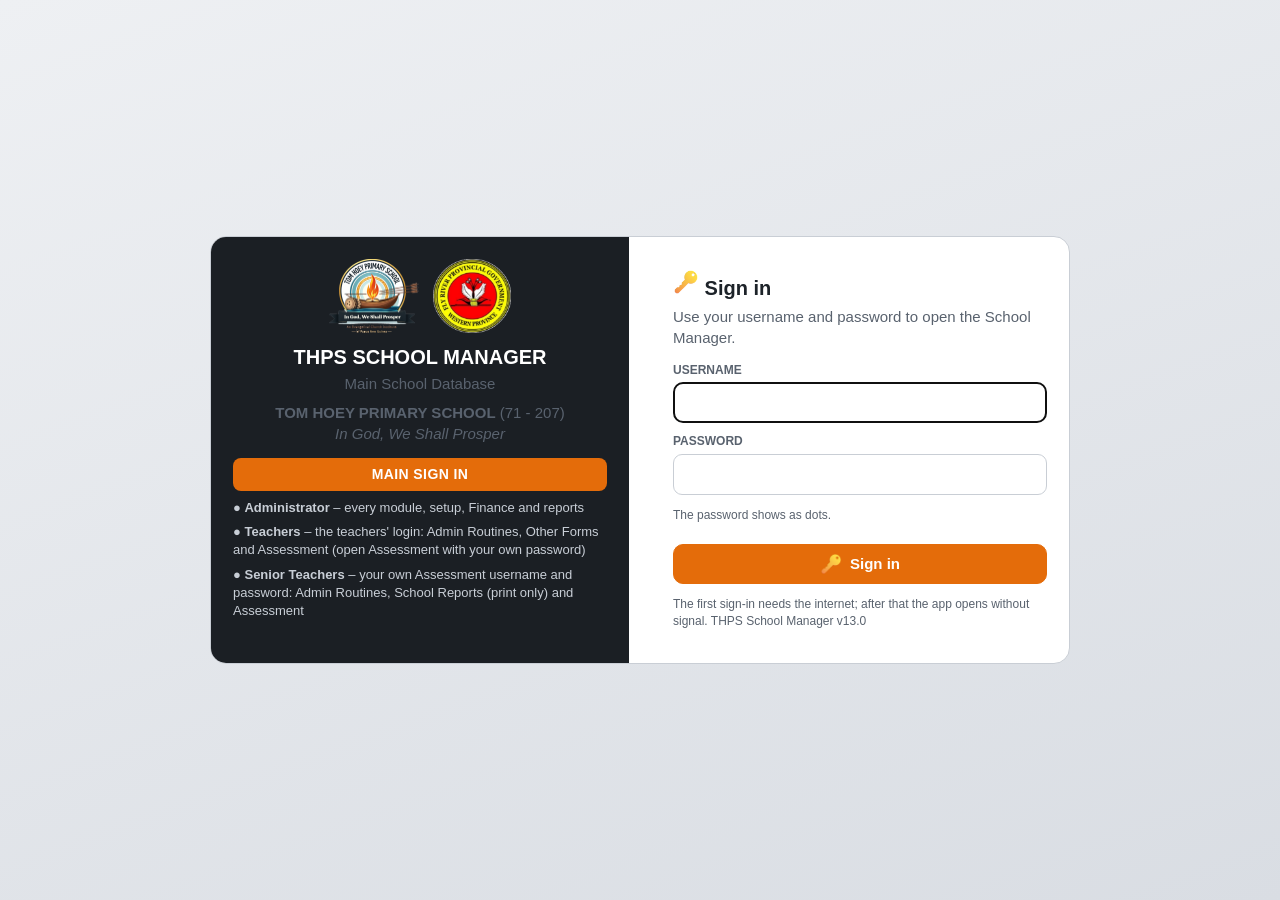
<file: index.html>
<!DOCTYPE html>
<html lang="en">
<head>
<meta charset="utf-8">
<meta name="viewport" content="width=device-width, initial-scale=1, viewport-fit=cover">
<title>THPS School Manager</title>
<meta name="theme-color" content="#0e1116">
<link rel="manifest" href="manifest.webmanifest">
<link rel="icon" href="img/app-192.png">
<link rel="apple-touch-icon" href="img/app-192.png">
<link rel="stylesheet" href="app.css">
</head>
<body>
<div id="root"></div>
<script src="config.js"></script>
<script src="app.js"></script>
</body>
</html>
</file>
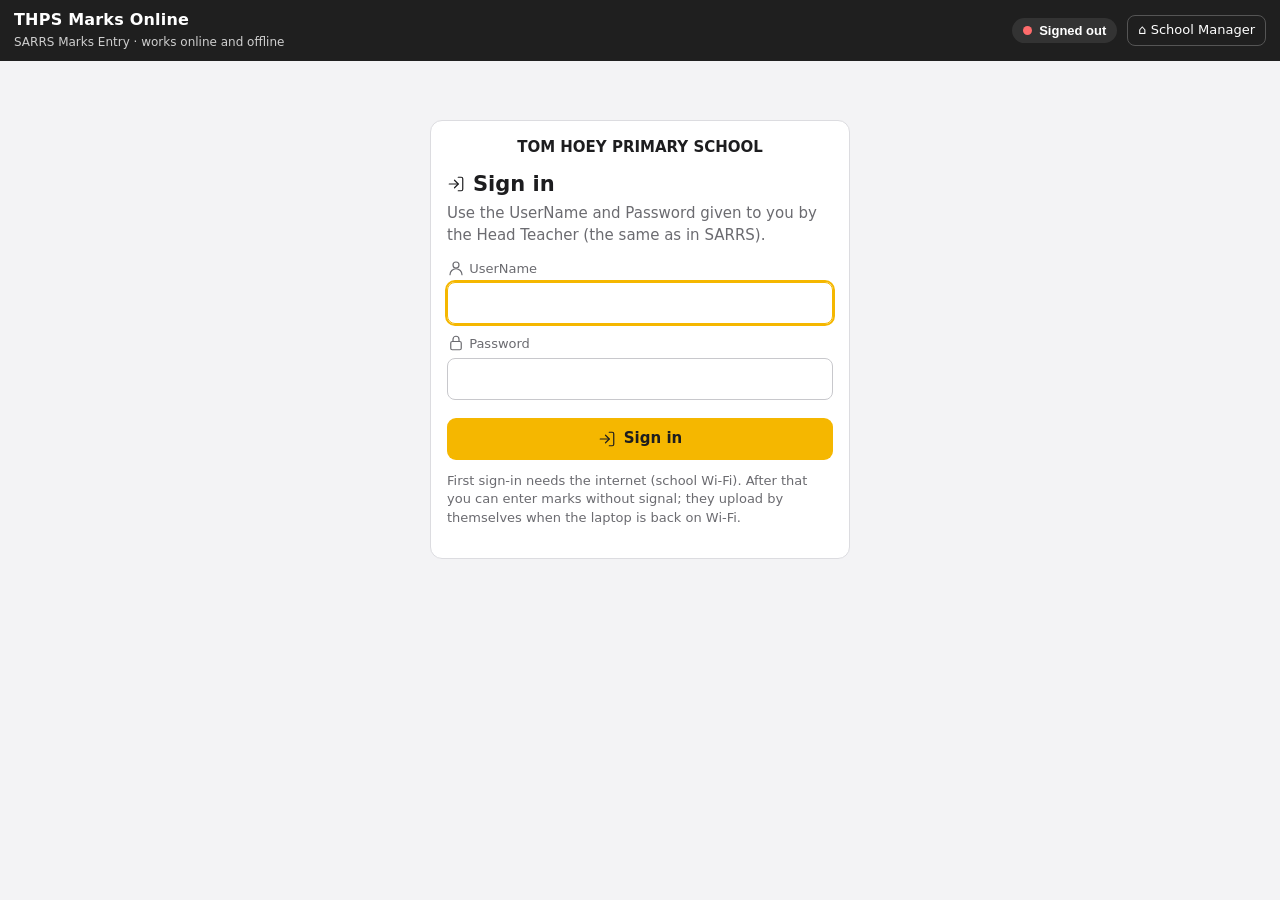
<file: marks.html>
<!DOCTYPE html>
<html lang="en">
<head>
<meta charset="utf-8">
<meta name="viewport" content="width=device-width, initial-scale=1">
<title>THPS Assessment – Marks Online</title>
<link rel="manifest" href="manifest.webmanifest">
<style>
:root{--ink:#1d1d1f;--mut:#6b6b70;--line:#dcdce0;--bg:#f3f3f5;--card:#fff;--dark:#1f1f1f;--gold:#f5b700;--ok:#1a7f37;--warn:#b35c00;--bad:#c62828;--blue:#0b63c4}
*{box-sizing:border-box}
html,body{margin:0;background:var(--bg);color:var(--ink);font:15px/1.45 "Segoe UI",system-ui,-apple-system,Roboto,Arial,sans-serif}
header{position:sticky;top:0;z-index:20;background:var(--dark);color:#fff;display:flex;align-items:center;gap:10px;padding:8px 14px;flex-wrap:wrap}
header .brand{flex:1;min-width:180px}
header .brand b{display:block;font-size:16px;letter-spacing:.2px}
header .brand small{color:#cfcfcf;font-size:12px}
.pill{display:inline-flex;align-items:center;gap:7px;border-radius:999px;padding:5px 11px;font-size:13px;font-weight:600;background:#333;color:#fff;cursor:pointer;border:0}
.pill i{width:9px;height:9px;border-radius:50%;background:#999;display:inline-block}
.pill.ok i{background:#3ddc84}.pill.wait i{background:var(--gold)}.pill.off i{background:#ff6b6b}.pill.busy i{background:#64b5ff}
.hbtn{background:transparent;color:#fff;border:1px solid #555;border-radius:8px;padding:5px 10px;font:inherit;font-size:13px;cursor:pointer}
main{max-width:1200px;margin:0 auto;padding:14px}
.card{background:var(--card);border:1px solid var(--line);border-radius:12px;padding:16px;margin-bottom:14px}
h1{font-size:21px;margin:0 0 4px}h2{font-size:17px;margin:0 0 10px}
.sub{color:var(--mut);margin:0 0 12px}
label.f{display:block;margin:10px 0}
label.f span{display:block;font-size:13px;color:var(--mut);margin-bottom:4px}
input,select{font:inherit;padding:9px 10px;border:1px solid #c8c8cc;border-radius:8px;background:#fff;color:var(--ink);width:100%}
input:focus,select:focus{outline:2px solid var(--gold);outline-offset:0;border-color:var(--gold)}
.btn{display:inline-flex;align-items:center;justify-content:center;gap:6px;background:var(--dark);color:#fff;border:0;border-radius:9px;padding:10px 16px;font:inherit;font-weight:600;cursor:pointer}
.btn.sm{padding:5px 10px;font-size:13px;border-radius:7px}.btn.ghost{background:#e6e6ea;color:var(--ink)}
.btn.gold{background:var(--gold);color:#1d1d1f}.btn.lite{background:#ececef;color:var(--ink)}
.btn:disabled{opacity:.5;cursor:default}
.row{display:flex;gap:10px;flex-wrap:wrap;align-items:flex-end}
.row>*{flex:1;min-width:140px}
.note{background:#fff8e1;border:1px solid #f2d27a;border-radius:9px;padding:10px 12px;margin:10px 0;font-size:14px}
.note.bad{background:#fdecea;border-color:#f1a9a0}
.note.good{background:#e8f5e9;border-color:#a5d6a7}
.tabs{display:flex;gap:6px;flex-wrap:wrap;margin:4px 0 12px}
.tabs button{flex:0 0 auto;background:#e6e6ea;border:0;border-radius:999px;padding:7px 14px;font:inherit;font-weight:600;cursor:pointer;color:var(--ink)}
.tabs button.on{background:var(--dark);color:#fff}
.tabs button:disabled{opacity:.4;cursor:default}
.gridwrap{overflow:auto;border:1px solid var(--line);border-radius:10px;background:#fff;max-height:70vh}
table.g{border-collapse:separate;border-spacing:0;width:100%;font-size:14px}
table.g th,table.g td{border-bottom:1px solid #ececef;border-right:1px solid #ececef;padding:0;text-align:center;white-space:nowrap}
table.g thead th{position:sticky;background:#f7f7f9;z-index:2;font-weight:600;padding:6px 4px}
table.g thead tr:nth-child(1) th{top:0}
table.g thead tr:nth-child(2) th{top:31px}
table.g thead tr:nth-child(3) th{top:62px}
table.g thead tr:nth-child(4) th{top:97px}
table.g .nm{position:sticky;left:0;background:#fff;z-index:1;text-align:left;padding:6px 10px;min-width:170px;max-width:220px;overflow:hidden;text-overflow:ellipsis}
table.g thead .nm{z-index:3;background:#f7f7f9}
table.g td.no{color:var(--mut);padding:6px;width:34px}
table.g input{border:0;border-radius:0;width:64px;text-align:center;padding:8px 2px;background:transparent}
table.g input:focus{outline:2px solid var(--gold);background:#fffbea}
table.g input.over{background:#fdecea;color:var(--bad);font-weight:700}
table.g input.pend{background:#fff5d6}
table.g select{border:0;padding:4px;width:76px;font-size:13px;background:transparent}
table.g th.grp{background:#1f1f1f;color:#fff}
table.g th.grp.t{background:#5a4a00;color:#fff}
table.g td.tot{font-weight:700;padding:6px 8px;background:#fafafa}
.stat{display:flex;gap:10px;flex-wrap:wrap;margin:8px 0 0;color:var(--mut);font-size:13px}
.stat b{color:var(--ink)}
.list{width:100%;border-collapse:collapse;font-size:14px}
.list th,.list td{padding:8px;border-bottom:1px solid var(--line);text-align:left}
.bar{height:8px;border-radius:6px;background:#ececef;overflow:hidden;min-width:80px}
.bar i{display:block;height:100%;background:var(--gold)}
#toasts{position:fixed;left:50%;bottom:16px;transform:translateX(-50%);z-index:50;display:flex;flex-direction:column;gap:8px;align-items:center}
.toast{background:#222;color:#fff;padding:9px 14px;border-radius:9px;font-size:14px;max-width:92vw;box-shadow:0 4px 18px #0003}
.toast.bad{background:var(--bad)}
.muted{color:var(--mut)}
.ic{width:18px;height:18px;flex:0 0 auto;fill:none;stroke:currentColor;stroke-width:1.6;stroke-linecap:round;stroke-linejoin:round;vertical-align:-4px}
.btn .ic,.tabs .ic,.hbtn .ic{margin-right:2px}
.tabs button{display:inline-flex;align-items:center;gap:6px}
.hbtn{display:inline-flex;align-items:center;gap:6px}
#hLogo{height:40px;width:auto;max-width:60px;object-fit:contain;background:#fff;border-radius:8px;padding:2px;display:none}
.lgbig{display:block;margin:0 auto 8px;max-height:110px;max-width:160px;object-fit:contain}
.lgrow{display:flex;justify-content:center;gap:18px;margin-top:14px}
.lgrow img{height:46px;width:auto;max-width:70px;object-fit:contain}
.lgcards{display:grid;grid-template-columns:repeat(auto-fit,minmax(220px,1fr));gap:12px}
.lgcard{border:1px solid var(--line);border-radius:12px;padding:14px;text-align:center}
.lgcard .pv{height:120px;display:flex;align-items:center;justify-content:center;background:#f7f7f9;border-radius:10px;margin:8px 0 10px}
.lgcard .pv img{max-height:110px;max-width:90%;object-fit:contain}
.lgcard .pv span{color:var(--mut);font-size:13px}
.lgcard .row{justify-content:center}
.lgcard .row>*{flex:0 0 auto;min-width:0}
.ttl{display:flex;align-items:center;gap:8px}
.small{font-size:13px}
.plist{display:grid;grid-template-columns:repeat(auto-fill,minmax(250px,1fr));gap:8px;max-height:46vh;overflow:auto;padding:2px}
.pp{display:flex;align-items:center;gap:8px;border:1px solid var(--line);border-radius:10px;padding:6px 8px;background:#fff;cursor:pointer}
.pp input{width:auto}
.pph{width:36px;height:46px;border-radius:6px;overflow:hidden;flex:0 0 auto;border:1px solid #ccc;cursor:pointer;position:relative}
.pph img{width:100%;height:100%;object-fit:cover}
.pph:hover:after{content:"Photo";position:absolute;inset:auto 0 0 0;background:#000a;color:#fff;font-size:9px;text-align:center}
.ppt{min-width:0}.ppt b{display:block;font-size:14px;white-space:nowrap;overflow:hidden;text-overflow:ellipsis}.ppt i{font-style:normal;font-size:12px;color:var(--mut)}
.cardpair{display:flex;gap:14px;flex-wrap:wrap}.cz{box-shadow:0 4px 16px #0002;border-radius:3mm}
.cwrap{width:100%;overflow:hidden}.cscale{transform-origin:0 0;transform:scale(.5);width:297mm;height:105mm}
@media (max-width:640px){.cscale{transform:scale(.3);height:63mm}}
#printArea{display:none}
@media print{
  body>*:not(#printArea){display:none!important}
  html,body{background:#fff!important}
  #printArea{display:block}
  #printArea .pg{page-break-after:always;break-after:page;overflow:hidden}
  #printArea .pg:last-child{page-break-after:auto;break-after:auto}
  #printArea .sheet{display:grid;grid-template-columns:85.6mm 85.6mm;grid-auto-rows:54mm;gap:2.5mm 4mm;justify-content:center}
}
@media (max-width:640px){main{padding:10px}table.g .nm{min-width:118px;max-width:150px}header .brand small{display:none}table.g input{width:54px}.card{padding:13px}}
</style>
</head>
<body>
<header>
  <img id="hLogo" alt="School logo">
  <div class="brand"><b id="hSchool">THPS Marks Online</b><small id="hSub">SARRS Marks Entry · works online and offline</small></div>
  <button class="pill off" id="pill" title="Click to upload now"><i></i><span id="pillT">Starting…</span></button>
  <a class="hbtn" href="./" style="text-decoration:none">&#8962; School Manager</a>
  <button class="hbtn" id="hUser" style="display:none"></button>
</header>
<main id="main"><div class="card">Loading…</div></main>
<div id="toasts"></div>
<div id="printArea"></div>
<style id="printCss"></style>
<script src="config.js"></script>
<script>
'use strict';
/* The offline copy (downloaded from the web app) gets its link written here. */
var API_URL_INJECT = (window.THPS_API || '');

var SLOTS=['T1W1','T1W2','T1W3','T1W4','T1T1','T1T2','T1T3','T1T4','T2W5','T2W6','T2W7','T2W8','T2T5','T2T6','T2T7','T2T8',
           'T3W1','T3W2','T3W3','T3W4','T3T1','T3T2','T3T3','T3T4','T4W5','T4W6','T4W7','T4W8','T4T5','T4T6','T4T7','T4T8'];
var TYPES=['','A/T','Quiz','Proj.','Pres.','Res.','U/Test','S/Test','E/Exam'];
var IN_GAS = !!(window.google && google.script && google.script.run);
/* Windows 11 (Fluent) style line icons */
var ICONS={
 marks:'<path d="M4 20h4l10.5-10.5a2.1 2.1 0 0 0-3-3L5 17v3z"/><path d="M13.5 7.5l3 3"/>',
 chart:'<path d="M4 20V4"/><path d="M4 20h16"/><rect x="7" y="11" width="3" height="6" rx="1"/><rect x="12" y="7" width="3" height="10" rx="1"/><rect x="17" y="13" width="3" height="4" rx="1"/>',
 help:'<path d="M2.5 8.5a14 14 0 0 1 19 0"/><path d="M5.5 11.8a9.5 9.5 0 0 1 13 0"/><path d="M8.7 15a5 5 0 0 1 6.6 0"/><circle cx="12" cy="18.5" r="1.1"/>',
 setup:'<circle cx="12" cy="12" r="3"/><path d="M19.4 15a1.7 1.7 0 0 0 .3 1.8l.1.1a2 2 0 1 1-2.8 2.8l-.1-.1a1.7 1.7 0 0 0-1.8-.3 1.7 1.7 0 0 0-1 1.5V21a2 2 0 1 1-4 0v-.1a1.7 1.7 0 0 0-1.1-1.5 1.7 1.7 0 0 0-1.8.3l-.1.1a2 2 0 1 1-2.8-2.8l.1-.1a1.7 1.7 0 0 0 .3-1.8 1.7 1.7 0 0 0-1.5-1H3a2 2 0 1 1 0-4h.1a1.7 1.7 0 0 0 1.5-1.1 1.7 1.7 0 0 0-.3-1.8l-.1-.1a2 2 0 1 1 2.8-2.8l.1.1a1.7 1.7 0 0 0 1.8.3H9a1.7 1.7 0 0 0 1-1.5V3a2 2 0 1 1 4 0v.1a1.7 1.7 0 0 0 1 1.5 1.7 1.7 0 0 0 1.8-.3l.1-.1a2 2 0 1 1 2.8 2.8l-.1.1a1.7 1.7 0 0 0-.3 1.8V9a1.7 1.7 0 0 0 1.5 1H21a2 2 0 1 1 0 4h-.1a1.7 1.7 0 0 0-1.5 1z"/>',
 signin:'<path d="M10 17l5-5-5-5"/><path d="M15 12H3"/><path d="M15 3h4a2 2 0 0 1 2 2v14a2 2 0 0 1-2 2h-4"/>',
 signout:'<path d="M9 21H5a2 2 0 0 1-2-2V5a2 2 0 0 1 2-2h4"/><path d="M16 17l5-5-5-5"/><path d="M21 12H9"/>',
 upload:'<path d="M7 18a4.5 4.5 0 0 1-.6-9A6 6 0 0 1 18 8.5a4 4 0 0 1-.5 9.5"/><path d="M12 12v8"/><path d="M9 15l3-3 3 3"/>',
 download:'<path d="M12 4v11"/><path d="M7.5 10.5L12 15l4.5-4.5"/><path d="M5 19h14"/>',
 image:'<rect x="3" y="4" width="18" height="16" rx="2.5"/><circle cx="9" cy="9.5" r="1.8"/><path d="M21 16l-5-5-9 9"/>',
 trash:'<path d="M4 7h16"/><path d="M9 7V4.5h6V7"/><path d="M6.5 7l1 13h9l1-13"/>',
 people:'<circle cx="9" cy="8" r="3.2"/><path d="M3 20a6 6 0 0 1 12 0"/><circle cx="17" cy="9" r="2.4"/><path d="M15.5 14.2A4.8 4.8 0 0 1 21 19"/>',
 book:'<path d="M4 5.5A2.5 2.5 0 0 1 6.5 3H20v15H6.5A2.5 2.5 0 0 0 4 20.5z"/><path d="M4 20.5A2.5 2.5 0 0 0 6.5 23H20v-5"/>',
 user:'<circle cx="12" cy="8" r="4"/><path d="M4 21a8 8 0 0 1 16 0"/>',
 lock:'<rect x="5" y="10" width="14" height="11" rx="2"/><path d="M8 10V7a4 4 0 0 1 8 0v3"/>',
 link:'<path d="M10 14a4.5 4.5 0 0 0 6.4 0l3-3a4.5 4.5 0 0 0-6.4-6.4l-1 1"/><path d="M14 10a4.5 4.5 0 0 0-6.4 0l-3 3a4.5 4.5 0 0 0 6.4 6.4l1-1"/>'
};
function ic(n){return '<svg class="ic" viewBox="0 0 24 24" aria-hidden="true">'+(ICONS[n]||'')+'</svg>'}
var LOGOS=null;
try{LOGOS=JSON.parse(localStorage.getItem('thpsm_logos')||'null')}catch(e){}
LOGOS=LOGOS||{logos:{},ms:0};
function setLogos(logos,ms){LOGOS={logos:logos||{},ms:ms||0};try{localStorage.setItem('thpsm_logos',JSON.stringify(LOGOS))}catch(e){}showLogos()}
function logo(k){return (LOGOS.logos||{})[k]||''}
function showLogos(){
  var h=$('#hLogo');if(logo('SCHOOL')&&AUTH){h.src=logo('SCHOOL');h.style.display='block'}else h.style.display='none';
  var b=$('#liLogo');if(b){if(logo('SCHOOL')){b.src=logo('SCHOOL');b.style.display=''}else b.style.display='none'}
  var r=$('#liLogos');if(r)r.innerHTML=['PROVINCE','NATIONAL'].filter(logo).map(function(k){return '<img src="'+logo(k)+'" alt="'+(k==='PROVINCE'?'Province':'National')+' logo">'}).join('');
}
var $ = function(s){return document.querySelector(s)};
function esc(s){return String(s==null?'':s).replace(/[&<>"']/g,function(c){return {'&':'&amp;','<':'&lt;','>':'&gt;','"':'&quot;',"'":'&#39;'}[c]})}

/* ---------------- device storage ---------------- */
function ls(k,v){try{if(v===undefined){var x=localStorage.getItem(k);return x?JSON.parse(x):null}
  if(v===null)localStorage.removeItem(k);else localStorage.setItem(k,JSON.stringify(v))}catch(e){if(v!==undefined)toast('This device could not save. Free some space in the browser.',1);return null}}
function apiUrl(){return API_URL_INJECT||ls('thpsm_api')||''}
var AUTH=ls('thpsm_auth'), DATA=null, Q=[], VIEW=ls('thpsm_view')||{}, SYNCING=false, ONLINE=null, LAST=0, PAGE='marks';
function uk(){return AUTH?String(AUTH.user).toLowerCase():''}
function loadLocal(){DATA=ls('thpsm_data_'+uk());Q=ls('thpsm_q_'+uk())||[]}
function saveData(){ls('thpsm_data_'+uk(),DATA)}
function saveQ(){ls('thpsm_q_'+uk(),Q)}

/* ---------------- talk to the Google Sheet ---------------- */
function call(fn){
  var args=[].slice.call(arguments,1);
  if(IN_GAS) return new Promise(function(res,rej){var r=google.script.run.withSuccessHandler(res).withFailureHandler(function(e){rej(e instanceof Error?e:new Error(String(e&&e.message||e)))});r[fn].apply(r,args)});
  var u=apiUrl(); if(!u) return Promise.reject(new Error('NOLINK'));
  return fetch(u,{method:'POST',redirect:'follow',headers:{'Content-Type':'text/plain;charset=utf-8'},body:JSON.stringify({fn:fn,args:args})})
    .then(function(r){return r.text()}).then(function(t){var j;try{j=JSON.parse(t)}catch(e){throw new Error('NET')}if(!j.ok)throw new Error(j.error);return j.data});
}
function isAuthErr(e){return /AUTH/.test(String(e&&e.message||e))}
function errText(e){var m=String(e&&e.message||e);return m.replace(/^Error:\s*/,'').replace(/^AUTH:\s*/,'')}

/* ---------------- status pill ---------------- */
function pill(){
  var p=$('#pill'),t=$('#pillT'),n=Q.length;
  if(!AUTH){p.className='pill off';t.textContent='Signed out';return}
  if(SYNCING){p.className='pill busy';t.textContent='Uploading…';return}
  if(ONLINE===false){p.className='pill off';t.textContent=n?('Offline · '+n+' saved on device'):'Offline · all saved';return}
  if(n){p.className='pill wait';t.textContent=n+' waiting to upload';return}
  p.className='pill ok';t.textContent='Online · all uploaded';
}
function toast(m,bad){var d=document.createElement('div');d.className='toast'+(bad?' bad':'');d.textContent=m;$('#toasts').appendChild(d);setTimeout(function(){d.remove()},bad?6000:3200)}

/* ---------------- sign in ---------------- */
function showLogin(msg){
  $('#hUser').style.display='none';AUTH=null;pill();$('#hLogo').style.display='none';
  var needLink=!IN_GAS&&!API_URL_INJECT;
  $('#main').innerHTML='<div class="card" style="max-width:420px;margin:5vh auto;text-align:left">'+
   '<img id="liLogo" class="lgbig" alt="School logo" style="display:none"><p id="liSchool" style="text-align:center;font-weight:700;margin:0 0 10px">'+esc((DATA&&DATA.school)||LOGOS.school||'TOM HOEY PRIMARY SCHOOL')+'</p>'+
   '<h1 class="ttl">'+ic('signin')+'Sign in</h1><p class="sub">Use the UserName and Password given to you by the Head Teacher (the same as in SARRS).</p>'+
   (msg?'<div class="note bad">'+esc(msg)+'</div>':'')+
   (needLink?'<label class="f"><span>Web app link (ends with /exec) – needed once</span><input id="liUrl" value="'+esc(apiUrl())+'" placeholder="https://script.google.com/macros/s/…/exec"></label>':'')+
   '<label class="f"><span>'+ic('user')+' UserName</span><input id="liU" autocomplete="username" autocapitalize="none" value="'+esc(showLogin.u||ls('thpsm_last')||'')+'"></label>'+
   '<label class="f"><span>'+ic('lock')+' Password</span><input id="liP" type="password" autocomplete="current-password"></label>'+
   '<button class="btn gold" id="liGo" style="width:100%;margin-top:8px">'+ic('signin')+'Sign in</button>'+
   '<p class="small muted" style="margin-top:12px">First sign-in needs the internet (school Wi-Fi). After that you can enter marks without signal; they upload by themselves when the laptop is back on Wi-Fi.</p><div class="lgrow" id="liLogos"></div></div>';
  showLogos();
  if(!LOGOS.ms&&(IN_GAS||apiUrl()))call('apiPublic').then(function(d){LOGOS.school=d.school;setLogos(d.logos,d.logoMs);LOGOS.school=d.school;try{localStorage.setItem('thpsm_logos',JSON.stringify(LOGOS))}catch(e){}var e=$('#liSchool');if(e&&d.school)e.textContent=d.school}).catch(function(){});
  var go=function(){doLogin()};
  $('#liGo').onclick=go;$('#liP').onkeydown=function(e){if(e.key==='Enter')go()};
  setTimeout(function(){($('#liU').value?$('#liP'):$('#liU')).focus()},50);
}
function doLogin(){
  var u=$('#liU').value.trim(),p=$('#liP').value;showLogin.u=u;
  if($('#liUrl')){var url=$('#liUrl').value.trim();if(!/^https:\/\/script\.google(usercontent)?\.com\/.+/.test(url)){showLogin('Paste the web app link from the Head Teacher. It starts with https://script.google.com/');return}ls('thpsm_api',url)}
  if(!u||!p){showLogin('Type your UserName and Password.');return}
  var a={user:u,pass:p};
  $('#liGo').disabled=true;$('#liGo').textContent='Signing in…';
  call('apiLogin',a).then(function(d){
    AUTH=a;ls('thpsm_auth',a);ls('thpsm_last',u);ls('thpsm_pw_'+u.toLowerCase(),hash(p));
    loadLocal();DATA=d;takeLogos();mergeQueue();saveData();ONLINE=true;LAST=Date.now();startApp();
    if(Q.length)sync();
  }).catch(function(e){
    if(isAuthErr(e)){showLogin(errText(e));return}
    // no network: allow sign-in with the copy kept on this device
    var saved=ls('thpsm_data_'+u.toLowerCase());
    if(saved&&ls('thpsm_pw_'+u.toLowerCase())===hash(p)){AUTH=a;ls('thpsm_auth',a);loadLocal();ONLINE=false;startApp();toast('No network – working offline with the copy on this device.')}
    else showLogin(String(e&&e.message)==='NOLINK'?'Paste the web app link first.':'Cannot reach the school database. Connect to the school Wi-Fi for the first sign-in.');
  });
}
function hash(s){var h=5381;s=String(s)+'|thps';for(var i=0;i<s.length;i++)h=((h<<5)+h+s.charCodeAt(i))|0;return String(h)}
function signOut(){
  if(Q.length&&!confirm(Q.length+' mark(s) are not uploaded yet. They stay safe on this device and upload next time you sign in. Sign out?'))return;
  ls('thpsm_auth',null);AUTH=null;DATA=null;Q=[];showLogin();
}

/* ---------------- data helpers ---------------- */
function mkey(sid,subj){return sid+'|'+subj}
function tkey(cc,subj){return cc+'|'+subj}
function markRow(sid,subj){var r=DATA.marks[mkey(sid,subj)];if(!r){r={v:new Array(32).fill(null),ms:0};DATA.marks[mkey(sid,subj)]=r}return r}
function taskRow(cc,subj){var r=DATA.tasks[tkey(cc,subj)];if(!r){r={max:new Array(32).fill(null),type:new Array(32).fill(''),ms:0};DATA.tasks[tkey(cc,subj)]=r}return r}
function applyChange(c){
  if(c.kind==='mark')markRow(c.sid,c.subj).v[c.slot-1]=c.value;
  else{var t=taskRow(c.cc,c.subj);if(c.kind==='max')t.max[c.slot-1]=c.value;else t.type[c.slot-1]=c.value||''}
}
function mergeQueue(){Q.forEach(applyChange)}   // unsent typing always shows on top of downloaded data
function pendingSet(){var s={};Q.forEach(function(c){s[c.kind+'|'+(c.kind==='mark'?c.sid:c.cc)+'|'+c.subj+'|'+c.slot]=1});return s}
function addChange(c){
  c.id=Date.now().toString(36)+Math.random().toString(36).slice(2,7);c.ts=Date.now();
  Q=Q.filter(function(o){return !(o.kind===c.kind&&o.cc===c.cc&&o.subj===c.subj&&o.slot===c.slot&&(o.sid||'')===(c.sid||''))});
  Q.push(c);applyChange(c);saveQ();saveData();pill();
  clearTimeout(addChange.t);addChange.t=setTimeout(sync,1500);
}

/* ---------------- upload / download ---------------- */
function sync(){
  if(SYNCING||!AUTH||!DATA)return Promise.resolve();
  SYNCING=true;pill();
  var batch=Q.slice(0,250);
  return call('apiSync',AUTH,batch,DATA.serverMs||0).then(function(r){
    ONLINE=true;LAST=Date.now();
    var gone={};r.acked.forEach(function(id){gone[id]=1});
    r.rejected.forEach(function(x){gone[x.id]=1;toast('Not saved: '+x.why,1)});
    Q=Q.filter(function(c){return !gone[c.id]});saveQ();
    Object.keys(r.marks).forEach(function(k){DATA.marks[k]=r.marks[k]});
    Object.keys(r.tasks).forEach(function(k){DATA.tasks[k]=r.tasks[k]});
    if(r.year&&r.year!==DATA.year){toast('The school year changed to '+r.year+'. Signing in again…');SYNCING=false;return relogin()}
    if(r.students){var chg=JSON.stringify(r.students.map(function(x){return x.id+x.sur+x.name+x.cc+x.status}))!==JSON.stringify(DATA.students.map(function(x){return x.id+x.sur+x.name+x.cc+x.status}));DATA.students=r.students;if(chg&&PAGE!=='stu')toast('Class list updated')}
    DATA.serverMs=r.serverMs;mergeQueue();saveData();
    if(r.logoMs&&r.logoMs!==LOGOS.ms)call('apiLogos',AUTH).then(function(x){var sc=LOGOS.school;setLogos(x.logos,x.logoMs);LOGOS.school=sc;try{localStorage.setItem('thpsm_logos',JSON.stringify(LOGOS))}catch(e){}if(PAGE==='setup')render()}).catch(function(){});
    SYNCING=false;pill();refreshGrid();
    if(Q.length&&batch.length===250)return sync();
  }).catch(function(e){
    SYNCING=false;
    if(isAuthErr(e)){toast(errText(e),1);ls('thpsm_auth',null);showLogin('Your sign-in was refused: '+errText(e));return}
    ONLINE=false;pill();
  });
}
function relogin(){return call('apiLogin',AUTH).then(function(d){DATA=d;takeLogos();mergeQueue();saveData();startApp()})}
function takeLogos(){if(DATA&&DATA.logos){setLogos(DATA.logos,DATA.logoMs);LOGOS.school=DATA.school;try{localStorage.setItem('thpsm_logos',JSON.stringify(LOGOS))}catch(e){}delete DATA.logos}}
setInterval(function(){if(AUTH&&DATA&&!document.hidden)sync()},Q.length?15000:30000);
setInterval(function(){if(AUTH&&DATA&&Q.length&&!SYNCING)sync()},15000);
window.addEventListener('online',function(){sync()});
window.addEventListener('offline',function(){ONLINE=false;pill()});
document.addEventListener('visibilitychange',function(){if(!document.hidden)sync()});
$('#pill').onclick=function(){if(AUTH)sync().then(function(){toast(Q.length?(Q.length+' still waiting – no network yet.'):'Everything is uploaded.')})};

/* ---------------- app ---------------- */
function startApp(){
  $('#hSchool').textContent=(DATA.school||'THPS')+' · Marks '+DATA.year;
  $('#hSub').textContent=(DATA.me.name||DATA.me.user)+(DATA.me.admin?' · Administrator':' · Class '+DATA.me.classes.join(', '));
  var hu=$('#hUser');hu.style.display='';hu.innerHTML=ic('signout')+'Sign out';hu.onclick=signOut;
  showLogos();pill();render();
}
function render(){
  if(!DATA)return;
  if(!DATA.me.admin&&(PAGE==='sum'||PAGE==='setup'||PAGE==='cards'))PAGE='marks';
  var nav='<div class="tabs" id="pages"><button data-p="marks" class="'+(PAGE==='marks'?'on':'')+'">'+ic('marks')+'Marks entry</button>'+
    (DATA.me.admin?'<button data-p="sum" class="'+(PAGE==='sum'?'on':'')+'">'+ic('chart')+'Class progress</button>':'')+
    '<button data-p="stu" class="'+(PAGE==='stu'?'on':'')+'">'+ic('user')+'Students</button>'+
    '<button data-p="help" class="'+(PAGE==='help'?'on':'')+'">'+ic('help')+'Offline &amp; help</button>'+
    (DATA.me.admin?'<button data-p="cards" class="'+(PAGE==='cards'?'on':'')+'">'+ic('user')+'ID cards &amp; certificates</button>':'')+
    (DATA.me.admin?'<button data-p="setup" class="'+(PAGE==='setup'?'on':'')+'">'+ic('setup')+'Setup</button>':'')+'</div>';
  if(PAGE==='sum')return renderSummary(nav);
  if(PAGE==='setup')return renderSetup(nav);
  if(PAGE==='cards')return renderCards(nav);
  if(PAGE==='help')return renderHelp(nav);
  if(PAGE==='stu')return renderStudents(nav);
  renderMarks(nav);
}
function bindPages(){[].forEach.call(document.querySelectorAll('#pages button'),function(b){b.onclick=function(){PAGE=b.dataset.p;render()}})}

/* ---------------- v11: students online (add / correct; Excel takes them with Download Online) ---------------- */
var SVIEW={cc:'',edit:null,list:null};
function renderStudents(nav){
  var cls=DATA.me.classes.slice();if(!SVIEW.cc||cls.indexOf(SVIEW.cc)<0)SVIEW.cc=(VIEW.cc&&cls.indexOf(VIEW.cc)>=0)?VIEW.cc:cls[0]||'';
  var h=nav+'<div class="card"><h2 class="ttl">'+ic('user')+'Students '+DATA.year+'</h2><p class="sub">Add a new student or correct a name, sex or class. '+
    (DATA.me.admin?'Your changes reach the teachers at once and go into Excel with <b>Download Online</b>.':'Your changes reach the Head Teacher at once.')+'</p>'+
    '<div class="row" style="display:flex;gap:8px;flex-wrap:wrap;align-items:center"><label class="small">Class </label><select id="sCc">'+cls.map(function(c){return '<option'+(c===SVIEW.cc?' selected':'')+'>'+esc(c)+'</option>'}).join('')+'</select>'+
    '<button class="btn" id="sAdd">'+ic('user')+'Add a student</button><span class="small muted" id="sMsg"></span></div><div id="sForm"></div><div id="sList" style="margin-top:10px">Loading…</div></div>';
  $('#main').innerHTML=h;bindPages();
  $('#sCc').onchange=function(){SVIEW.cc=this.value;SVIEW.edit=null;drawStuList()};
  $('#sAdd').onclick=function(){SVIEW.edit={id:'',sur:'',name:'',sex:'',cc:SVIEW.cc,status:'Active',dob:''};drawStuForm()};
  call('apiStudents',AUTH).then(function(d){ONLINE=true;pill();SVIEW.list=d.students;drawStuList()}).catch(function(e){ONLINE=false;pill();SVIEW.list=null;drawStuList(errText(e))});
}
function drawStuList(err){
  var el=$('#sList');if(!el)return;
  var list=(SVIEW.list||DATA.students).filter(function(s){return s.cc===SVIEW.cc}).sort(function(a,b){return (a.sur+a.name).localeCompare(b.sur+b.name)});
  el.innerHTML=(err?'<div class="note bad">Offline – showing the saved list. Adding or changing students needs the internet.</div>':'')+
    '<div style="overflow:auto"><table class="list"><thead><tr><th>#</th><th>ID</th><th>Surname</th><th>Name</th><th>Sex</th><th>Status</th><th></th></tr></thead><tbody>'+
    list.map(function(s,i){return '<tr><td>'+(i+1)+'</td><td class="small">'+esc(s.id)+(s.pending?' <span class="small" style="color:#b8860b" title="Not yet in Excel">● new</span>':'')+'</td><td><b>'+esc(s.sur)+'</b></td><td>'+esc(s.name)+'</td><td>'+esc(s.sex)+'</td><td>'+esc(s.status||'Active')+'</td>'+
      '<td><button class="btn sm" data-e="'+esc(s.id)+'">Edit</button></td></tr>'}).join('')+
    (list.length?'':'<tr><td colspan="7" style="padding:14px">No students in '+esc(SVIEW.cc)+' yet.</td></tr>')+'</tbody></table></div>'+
    '<p class="small muted">'+list.length+' students · ● new = added or changed online, waiting for Excel.</p>';
  [].forEach.call(el.querySelectorAll('button[data-e]'),function(b){b.onclick=function(){var s=list.filter(function(x){return x.id===b.dataset.e})[0];SVIEW.edit=JSON.parse(JSON.stringify(s));drawStuForm()}});
}
function drawStuForm(){
  var s=SVIEW.edit,el=$('#sForm');if(!s){el.innerHTML='';return}
  var opts=function(arr,v){return arr.map(function(x){return '<option'+(x===v?' selected':'')+'>'+x+'</option>'}).join('')};
  el.innerHTML='<div class="card" style="margin-top:10px;background:#f6f7f9"><b>'+(s.id?'Change '+esc(s.id):'New student')+'</b>'+
    '<div style="display:grid;grid-template-columns:repeat(auto-fit,minmax(150px,1fr));gap:8px;margin-top:8px">'+
    '<label class="small">Surname<input id="fSur" value="'+esc(s.sur)+'" style="text-transform:uppercase"></label>'+
    '<label class="small">Name<input id="fName" value="'+esc(s.name)+'"></label>'+
    '<label class="small">Sex<select id="fSex"><option value=""></option>'+opts(['M','F'],s.sex)+'</select></label>'+
    '<label class="small">Class<select id="fCc">'+opts(DATA.me.classes,s.cc)+'</select></label>'+
    '<label class="small">Status<select id="fSt">'+opts(['Active','Left','Withdrawn'],s.status||'Active')+'</select></label>'+
    '<label class="small">Date of birth<input id="fDob" placeholder="dd/mm/yyyy" value="'+esc(s.dob||'')+'"></label></div>'+
    '<div style="margin-top:10px;display:flex;gap:8px"><button class="btn" id="fSave">'+ic('upload')+'Save</button><button class="btn ghost" id="fCancel">Cancel</button></div></div>';
  $('#fCancel').onclick=function(){SVIEW.edit=null;drawStuForm()};
  $('#fSave').onclick=function(){
    var st={id:s.id,sur:$('#fSur').value.trim(),name:$('#fName').value.trim(),sex:$('#fSex').value,cc:$('#fCc').value,status:$('#fSt').value,dob:$('#fDob').value.trim()};
    this.disabled=true;$('#sMsg').textContent='Saving…';
    call('apiSaveStudent',AUTH,st).then(function(d){ONLINE=true;pill();SVIEW.list=d.students;SVIEW.edit=null;SVIEW.cc=st.cc;
      DATA.students=d.students.filter(function(x){return !/left|withdraw|expel/i.test(x.status)});saveData();
      toast('Saved '+d.id);renderStudents(navHtml())}).catch(function(e){$('#fSave').disabled=false;$('#sMsg').textContent='';toast(isAuthErr(e)?errText(e):'Not saved: '+errText(e),1)});
  };
}
function students(cc){return DATA.students.filter(function(s){return s.cc===cc}).sort(function(a,b){return (a.sur+a.name).localeCompare(b.sur+b.name)})}
function gradeOf(cc){if(/^prep/i.test(cc))return 'Prep';var m=String(cc).match(/^(\d)/);return m?'Grade '+m[1]:''}
function renderMarks(nav){
  var cls=DATA.me.classes;
  if(!cls.length){$('#main').innerHTML=nav+'<div class="card"><div class="note">No class is linked to your UserName yet. Ask the Head Teacher to put your class on the Teachers list.</div></div>';bindPages();return}
  var cc=cls.indexOf(VIEW.cc)>=0?VIEW.cc:cls[0];
  var grade=gradeOf(cc),subs=(DATA.subjects[grade]||[]),subj=Number(VIEW.subj)||1;
  if(subj>8)subj=1;
  var term=Number(VIEW.term)||1;
  VIEW={cc:cc,subj:subj,term:term};ls('thpsm_view',VIEW);
  var h=nav+'<div class="card"><div class="row">'+
    '<label class="f"><span>'+ic('people')+' Class</span><select id="sCc">'+cls.map(function(c){return '<option'+(c===cc?' selected':'')+'>'+esc(c)+'</option>'}).join('')+'</select></label>'+
    '<label class="f"><span>'+ic('book')+' Subject</span><select id="sSu">'+[1,2,3,4,5,6,7,8].map(function(n){return '<option value="'+n+'"'+(n===subj?' selected':'')+'>'+n+'. '+esc(subs[n-1]||('Subject '+n))+'</option>'}).join('')+'</select></label></div>'+
    '<div class="tabs" id="tTabs">'+[1,2,3,4].map(function(t){var skill=(grade==='Grade 1'&&t<=2);return '<button data-t="'+t+'" class="'+(t===term?'on':'')+'"'+(skill?' title="Skills Report term"':'')+'>Term '+t+(t<=2?' (AP1)':' (AP2)')+'</button>'}).join('')+'</div>';
  if(grade==='Prep'||(grade==='Grade 1'&&term<=2)){
    h+='<div class="note">'+(grade==='Prep'?'Prep':'Grade 1 Terms 1 & 2 (AP1)')+' is assessed with the <b>Skills Report</b>, not marks. Use the Skills Report in SARRS (Excel).</div></div>';
    $('#main').innerHTML=h;bindMarks();return;
  }
  h+='<div class="gridwrap"><table class="g" id="grid">'+gridHead(cc,subj,term)+'<tbody>'+gridBody(cc,subj,term)+'</tbody></table></div>'+
     '<div class="stat" id="gstat"></div>'+
     '<p class="small muted">Type the mark and press Enter to go down. Set the <b>Max</b> and <b>Type</b> for each task in the grey rows first. A red cell is above the Max.</p></div>';
  $('#main').innerHTML=h;bindMarks();bindGrid(cc,subj,term);gstat(cc,subj,term);
}
function slotsOf(term){var s=(term-1)*8;return [0,1,2,3,4,5,6,7].map(function(i){return s+i+1})}
function slotLabel(n){var s=SLOTS[n-1];return (s.charAt(2)==='W'?'W':'Task ')+s.slice(3)}
function gridHead(cc,subj,term){
  var t=taskRow(cc,subj),sl=slotsOf(term),pend=pendingSet();
  var r1='<tr><th class="nm" rowspan="4">Student</th><th rowspan="4">No</th><th class="grp" colspan="4">Weekly assessments</th><th class="grp t" colspan="4">Tasks / tests</th><th rowspan="4">Weekly<br>total</th><th rowspan="4">Task<br>total</th></tr>';
  var r2='<tr>'+sl.map(function(n){return '<th>'+slotLabel(n)+'</th>'}).join('')+'</tr>';
  var r3='<tr>'+sl.map(function(n){var v=t.type[n-1]||'';return '<th><select data-k="type" data-s="'+n+'" title="Task type">'+TYPES.map(function(o){return '<option'+(o===v?' selected':'')+' value="'+esc(o)+'">'+(o||'Type')+'</option>'}).join('')+(TYPES.indexOf(v)<0?'<option selected>'+esc(v)+'</option>':'')+'</select></th>'}).join('')+'</tr>';
  var r4='<tr>'+sl.map(function(n){var v=t.max[n-1];return '<th><input data-k="max" data-s="'+n+'" inputmode="decimal" placeholder="Max" value="'+(v==null?'':esc(v))+'" class="'+(pend['max|'+cc+'|'+subj+'|'+n]?'pend':'')+'" title="Highest mark for this task"></th>'}).join('')+'</tr>';
  return '<thead>'+r1+r2+r3+r4+'</thead>';
}
function gridBody(cc,subj,term){
  var t=taskRow(cc,subj),sl=slotsOf(term),list=students(cc),pend=pendingSet();
  if(!list.length)return '<tr><td colspan="12" style="padding:16px">No students in '+esc(cc)+' for '+DATA.year+'. The Head Teacher uploads the class lists from Excel.</td></tr>';
  return list.map(function(s,i){
    var m=(DATA.marks[mkey(s.id,subj)]||{v:[]}).v;
    var cells=sl.map(function(n){var v=m[n-1],mx=t.max[n-1];var cl=[];if(v!=null&&mx!=null&&mx!==''&&Number(v)>Number(mx))cl.push('over');if(pend['mark|'+s.id+'|'+subj+'|'+n])cl.push('pend');
      return '<td><input data-k="mark" data-s="'+n+'" data-id="'+esc(s.id)+'" data-r="'+i+'" inputmode="decimal" value="'+(v==null?'':esc(v))+'" class="'+cl.join(' ')+'"></td>'}).join('');
    return '<tr data-id="'+esc(s.id)+'"><td class="nm" title="'+esc(s.id)+'">'+esc(s.sur)+' '+esc(s.name)+'</td><td class="no">'+(i+1)+'</td>'+cells+'<td class="tot" data-tw="'+esc(s.id)+'"></td><td class="tot" data-tt="'+esc(s.id)+'"></td></tr>';
  }).join('');
}
function bindMarks(){
  bindPages();
  var c=$('#sCc'),s=$('#sSu');
  if(c)c.onchange=function(){VIEW.cc=c.value;render()};
  if(s)s.onchange=function(){VIEW.subj=Number(s.value);render()};
  [].forEach.call(document.querySelectorAll('#tTabs button'),function(b){b.onclick=function(){VIEW.term=Number(b.dataset.t);render()}});
}
function navHtml(){var d=document.createElement('div');d.appendChild($('#pages').cloneNode(true));return d.innerHTML}
function num(v){v=String(v).trim().replace(',','.');if(v==='')return null;if(!/^\d+(\.\d+)?$/.test(v))return NaN;return Number(v)}
function bindGrid(cc,subj,term){
  var g=$('#grid');
  g.addEventListener('change',function(e){
    var el=e.target,k=el.dataset.k,n=Number(el.dataset.s);if(!k)return;
    var t=taskRow(cc,subj);
    if(k==='type'){addChange({kind:'type',cc:cc,subj:subj,slot:n,value:el.value});return}
    var v=num(el.value);
    if(isNaN(v)){toast('Type a number (or leave it empty).',1);el.value=el.dataset.old||'';return}
    if(k==='max'){
      if(v!==null&&v<=0){toast('Max must be above 0.',1);el.value=el.dataset.old||'';return}
      addChange({kind:'max',cc:cc,subj:subj,slot:n,value:v});el.classList.add('pend');markOver(cc,subj,term);gstat(cc,subj,term);return}
    var mx=t.max[n-1];
    if(v!==null&&(mx==null||mx==='')){toast('Set the Max for '+slotLabel(n)+' first (grey row at the top).',1);el.value=el.dataset.old||'';return}
    if(v!==null&&v>Number(mx)){toast('The Max for '+slotLabel(n)+' is '+mx+'. This mark is too high.',1);el.value=el.dataset.old||'';return}
    addChange({kind:'mark',cc:cc,subj:subj,slot:n,sid:el.dataset.id,value:v});
    el.classList.add('pend');el.classList.remove('over');rowTotals(cc,subj,term,el.dataset.id);gstat(cc,subj,term);
  });
  g.addEventListener('focusin',function(e){if(e.target.tagName==='INPUT')e.target.dataset.old=e.target.value});
  g.addEventListener('keydown',function(e){
    var el=e.target;if(el.tagName!=='INPUT'||el.dataset.k!=='mark')return;
    var r=Number(el.dataset.r),n=el.dataset.s,next=null;
    if(e.key==='Enter'||e.key==='ArrowDown')next=g.querySelector('input[data-k="mark"][data-s="'+n+'"][data-r="'+(r+1)+'"]');
    else if(e.key==='ArrowUp')next=g.querySelector('input[data-k="mark"][data-s="'+n+'"][data-r="'+(r-1)+'"]');
    if(next){e.preventDefault();el.blur();next.focus();next.select()}
    else if(e.key==='Enter'){e.preventDefault();el.blur()}
  });
  students(cc).forEach(function(s){rowTotals(cc,subj,term,s.id)});
}
function rowTotals(cc,subj,term,sid){
  var m=(DATA.marks[mkey(sid,subj)]||{v:[]}).v,sl=slotsOf(term),w=0,t=0,hw=false,ht=false;
  sl.forEach(function(n,i){var v=m[n-1];if(v==null||v==='')return;if(i<4){w+=Number(v);hw=true}else{t+=Number(v);ht=true}});
  var a=document.querySelector('[data-tw="'+cssq(sid)+'"]'),b=document.querySelector('[data-tt="'+cssq(sid)+'"]');
  if(a)a.textContent=hw?round(w):'';if(b)b.textContent=ht?round(t):'';
}
function cssq(s){return String(s).replace(/["\\]/g,'\\$&')}
function round(x){return Math.round(x*100)/100}
function markOver(cc,subj,term){
  var t=taskRow(cc,subj);
  [].forEach.call(document.querySelectorAll('#grid input[data-k="mark"]'),function(el){var n=Number(el.dataset.s),v=num(el.value),mx=t.max[n-1];el.classList.toggle('over',v!=null&&mx!=null&&mx!==''&&v>Number(mx))});
}
function gstat(cc,subj,term){
  var el=$('#gstat');if(!el)return;
  var list=students(cc),sl=slotsOf(term),t=taskRow(cc,subj),filled=0,need=0;
  sl.forEach(function(n){if(t.max[n-1]!=null&&t.max[n-1]!=='')need+=list.length});
  list.forEach(function(s){var m=(DATA.marks[mkey(s.id,subj)]||{v:[]}).v;sl.forEach(function(n){if(m[n-1]!=null&&m[n-1]!==''&&t.max[n-1]!=null&&t.max[n-1]!=='')filled++})});
  el.innerHTML='<span><b>'+list.length+'</b> students</span><span><b>'+filled+'</b> of '+need+' marks entered this term</span><span>Last upload: <b>'+(LAST?new Date(LAST).toLocaleTimeString([], {hour:'2-digit',minute:'2-digit'}):'not yet')+'</b></span>';
}
/* refresh values after a download without losing the cell being typed in */
function refreshGrid(){
  if(PAGE!=='marks'||!$('#grid'))return;
  var cc=VIEW.cc,subj=VIEW.subj,term=VIEW.term,t=taskRow(cc,subj),pend=pendingSet(),act=document.activeElement;
  [].forEach.call(document.querySelectorAll('#grid input'),function(el){
    if(el===act)return;var n=Number(el.dataset.s),v;
    if(el.dataset.k==='max'){v=t.max[n-1];el.classList.toggle('pend',!!pend['max|'+cc+'|'+subj+'|'+n])}
    else{v=(DATA.marks[mkey(el.dataset.id,subj)]||{v:[]}).v[n-1];el.classList.toggle('pend',!!pend['mark|'+el.dataset.id+'|'+subj+'|'+n])}
    el.value=v==null?'':v;
  });
  [].forEach.call(document.querySelectorAll('#grid select'),function(el){if(el!==act){var v=t.type[Number(el.dataset.s)-1]||'';if(TYPES.indexOf(v)>=0)el.value=v}});
  markOver(cc,subj,term);students(cc).forEach(function(s){rowTotals(cc,subj,term,s.id)});gstat(cc,subj,term);
}

/* ---------------- Administrator: class progress ---------------- */
function renderSummary(nav){
  $('#main').innerHTML=nav+'<div class="card"><h2 class="ttl">'+ic('chart')+'Class progress '+DATA.year+'</h2><p class="sub">Marks entered by each class (all subjects, all terms). Updates when you open this page.</p><div id="sumT">Loading…</div></div>';
  bindPages();
  call('apiSummary',AUTH).then(function(rows){
    ONLINE=true;pill();
    $('#sumT').innerHTML='<div style="overflow:auto"><table class="list"><thead><tr><th>Class</th><th>Teacher</th><th>Students</th><th>Marks entered</th><th></th><th>Last entry</th></tr></thead><tbody>'+
      rows.map(function(r){var full=r.students*8*24,pc=full?Math.min(100,Math.round(r.filled/full*100)):0;
        return '<tr><td><b>'+esc(r.cc)+'</b></td><td>'+esc(r.teacher)+'</td><td>'+r.students+'</td><td>'+r.filled+'</td><td><div class="bar"><i style="width:'+pc+'%"></i></div></td><td class="small">'+(r.last?new Date(r.last).toLocaleString()+' · '+esc(r.by):'—')+'</td></tr>'}).join('')+
      '</tbody></table></div><p class="small muted">The bar compares with 24 marks per subject per student (Terms 2–4 full).</p>';
  }).catch(function(e){ONLINE=false;pill();$('#sumT').innerHTML='<div class="note bad">Needs the internet: '+esc(errText(e))+'</div>'});
}

/* ---------------- Administrator: setup (logos) ---------------- */
var LOGO_INFO={SCHOOL:['School logo','Every page, ID cards, certificates'],PROVINCE:['Province logo','ID cards, certificates, sign-in box'],CHURCH:['Church logo','Attainment certificates'],NATIONAL:['National education logo','Inspection forms (later)']};
function renderSetup(nav){
  $('#main').innerHTML=nav+'<div class="card"><h2 class="ttl">'+ic('image')+'Logos</h2><p class="sub">Change a logo here and every teacher\'s screen shows the new one the next time it connects. Pictures are made small automatically (PNG or JPG, any size).</p><div class="lgcards">'+
    Object.keys(LOGO_INFO).map(function(k){var src=logo(k);return '<div class="lgcard"><b>'+LOGO_INFO[k][0]+'</b><div class="small muted">'+LOGO_INFO[k][1]+'</div><div class="pv">'+(src?'<img src="'+src+'" alt="">':'<span>No logo yet</span>')+'</div>'+
      '<div class="row"><label class="btn gold" style="cursor:pointer">'+ic('upload')+(src?'Change':'Add')+'<input type="file" accept="image/*" data-lg="'+k+'" style="display:none"></label>'+(src?'<button class="btn lite" data-rm="'+k+'">'+ic('trash')+'Remove</button>':'')+'</div></div>'}).join('')+
    '</div><p class="small muted" style="margin-top:12px">Needs the internet. The Excel workbook keeps its own logos: change those with the School Logo / Province Logo buttons on the SARRS SETUP and SFMS Setup pages.</p></div>'+
    '<div class="card"><h2 class="ttl">'+ic('setup')+'School details (ID cards, certificates, report cards)</h2><div id="setF">Loading…</div></div>'+
    '<div class="card"><h2 class="ttl">'+ic('link')+'Teachers\' link</h2><p class="small">Send teachers this link with their SARRS UserName and Password:</p><input readonly value="'+esc(DATA.appUrl||apiUrl())+'" onclick="this.select()"></div>';
  bindPages();
  call('apiSettings',AUTH).then(function(v){
    var F=[['School','School name'],['District','Place line'],['Address','Address (back of ID cards)'],['Phone','Phone'],['Email','Email'],['HeadTeacher','Head Teacher (name on cards and certificates)'],['BoardChair','Chairman, Board of Management (Grade 6 certificate)'],['CardValidUntil','ID cards valid until (dd/mm/yyyy)']];
    $('#setF').innerHTML='<div class="row">'+F.map(function(f){return '<label class="f" style="min-width:240px"><span>'+f[1]+'</span><input data-set="'+f[0]+'" value="'+esc(v[f[0]])+'"></label>'}).join('')+'</div>'+
      '<div class="row"><label class="f"><span>Show AP1 report online (QR on student cards)</span><select data-set="ShowAP1"><option'+(/^y/i.test(v.ShowAP1)?' selected':'')+'>Yes</option><option'+(/^y/i.test(v.ShowAP1)?'':' selected')+'>No</option></select></label>'+
      '<label class="f"><span>Show AP2 report online</span><select data-set="ShowAP2"><option'+(/^y/i.test(v.ShowAP2)?' selected':'')+'>Yes</option><option'+(/^y/i.test(v.ShowAP2)?'':' selected')+'>No</option></select></label></div>'+
      '<button class="btn gold" id="setSave">'+ic('upload')+'Save details</button>';
    $('#setSave').onclick=function(){var o={};[].forEach.call(document.querySelectorAll('[data-set]'),function(e){o[e.dataset.set]=e.value});
      call('apiSaveSettings',AUTH,o).then(function(){CARDS=null;toast('Details saved.')}).catch(function(e){toast(isAuthErr(e)?errText(e):'No network – connect to save.',1)})};
  }).catch(function(e){$('#setF').innerHTML='<div class="note bad">Needs the internet.</div>'});
  [].forEach.call(document.querySelectorAll('input[data-lg]'),function(inp){inp.onchange=function(){if(inp.files[0])pickLogo(inp.dataset.lg,inp.files[0])}});
  [].forEach.call(document.querySelectorAll('button[data-rm]'),function(b){b.onclick=function(){if(confirm('Remove the '+LOGO_INFO[b.dataset.rm][0].toLowerCase()+'?'))saveLogo(b.dataset.rm,'')}});
}
function pickLogo(k,file){
  if(!/^image\//.test(file.type)){toast('Choose a picture file (PNG or JPG).',1);return}
  var fr=new FileReader();
  fr.onload=function(){var img=new Image();img.onload=function(){
    var m=256,w=img.width,h=img.height,sc=Math.min(1,m/Math.max(w,h)),c=document.createElement('canvas');
    c.width=Math.max(1,Math.round(w*sc));c.height=Math.max(1,Math.round(h*sc));c.getContext('2d').drawImage(img,0,0,c.width,c.height);
    var d=c.toDataURL('image/webp',0.86);if(d.indexOf('data:image/webp')!==0)d=c.toDataURL('image/png');
    saveLogo(k,d)};img.onerror=function(){toast('That picture could not be opened.',1)};img.src=fr.result};
  fr.readAsDataURL(file);
}
function saveLogo(k,d){
  toast('Saving the logo…');
  call('apiSetLogo',AUTH,k,d).then(function(x){var sc=LOGOS.school;setLogos(x.logos,x.logoMs);LOGOS.school=sc;try{localStorage.setItem('thpsm_logos',JSON.stringify(LOGOS))}catch(e){}ONLINE=true;pill();toast(d?'Logo saved. Teachers see it next time they connect.':'Logo removed.');render()})
  .catch(function(e){if(isAuthErr(e))toast(errText(e),1);else{ONLINE=false;pill();toast('No network – connect to the internet to change logos.',1)}});
}

/* ---------------- help ---------------- */
function renderHelp(nav){
  var link=DATA.appUrl||apiUrl();
  $('#main').innerHTML=nav+'<div class="card"><h2 class="ttl">'+ic('help')+'Working without network</h2>'+
   (IN_GAS?'<div class="note">You are using the <b>online link</b>. If the network drops, keep this tab <b>open</b>: marks you type are kept on this device and upload by themselves when the Wi-Fi comes back. If you close the tab without network, you can only open it again once you are online.</div>'+
     (link?'<p>For classrooms with no signal, use the <b>offline copy</b> instead. It opens even with no network at all:</p><p><a class="btn gold" href="'+esc(link)+'?file=offline" target="_blank" rel="noopener">'+ic('download')+'Download the offline copy</a></p><ol class="small"><li>Download it while on the school Wi-Fi. A file <b>THPS_Marks_Offline.html</b> is saved (usually in Downloads).</li><li>Open that file in Chrome or Edge and sign in once while on Wi-Fi.</li><li>After that, open the same file in class any time, with or without network.</li></ol>':'')
   :'<div class="note good">You are using the <b>offline copy</b>. It opens with no network. Marks are kept on this laptop and upload by themselves when it is back on the school Wi-Fi.</div>')+
   '<h2 style="margin-top:16px">Good to know</h2><ul class="small">'+
   '<li>The coloured button at the top shows the state. <b>Yellow</b> = marks waiting to upload, <b>green</b> = everything uploaded. Click it to upload now.</li>'+
   '<li>Do not clear the browser history or data while marks are waiting – that would delete them from this device.</li>'+
   '<li>Use the same browser on the same laptop each time.</li>'+
   '<li>If two teachers type the same mark, the one typed last is kept.</li>'+
   '<li>Marks waiting now: <b>'+Q.length+'</b>.</li></ul>'+
   (Q.length?'<button class="btn" id="hSync">'+ic('upload')+'Upload now</button>':'')+'</div>';
  bindPages();var b=$('#hSync');if(b)b.onclick=function(){sync().then(render)};
}

/* ---------------- QR code generator (qrcode-generator by Kazuhiko Arase, MIT licence) ---------------- */
// Copyright (c) 2009 Kazuhiko Arase
// Licensed under the MIT license:
var qrcode=function(){var t=function(t,r){var e=t,n=g[r],o=null,i=0,a=null,u=[],f={},c=function(t,r){o=function(t){for(var r=new Array(t),e=0;e<t;e+=1){r[e]=new Array(t);for(var n=0;n<t;n+=1)r[e][n]=null}return r}(i=4*e+17),l(0,0),l(i-7,0),l(0,i-7),s(),h(),d(t,r),e>=7&&v(t),null==a&&(a=p(e,n,u)),w(a,r)},l=function(t,r){for(var e=-1;e<=7;e+=1)if(!(t+e<=-1||i<=t+e))for(var n=-1;n<=7;n+=1)r+n<=-1||i<=r+n||(o[t+e][r+n]=0<=e&&e<=6&&(0==n||6==n)||0<=n&&n<=6&&(0==e||6==e)||2<=e&&e<=4&&2<=n&&n<=4)},h=function(){for(var t=8;t<i-8;t+=1)null==o[t][6]&&(o[t][6]=t%2==0);for(var r=8;r<i-8;r+=1)null==o[6][r]&&(o[6][r]=r%2==0)},s=function(){for(var t=B.getPatternPosition(e),r=0;r<t.length;r+=1)for(var n=0;n<t.length;n+=1){var i=t[r],a=t[n];if(null==o[i][a])for(var u=-2;u<=2;u+=1)for(var f=-2;f<=2;f+=1)o[i+u][a+f]=-2==u||2==u||-2==f||2==f||0==u&&0==f}},v=function(t){for(var r=B.getBCHTypeNumber(e),n=0;n<18;n+=1){var a=!t&&1==(r>>n&1);o[Math.floor(n/3)][n%3+i-8-3]=a}for(n=0;n<18;n+=1){a=!t&&1==(r>>n&1);o[n%3+i-8-3][Math.floor(n/3)]=a}},d=function(t,r){for(var e=n<<3|r,a=B.getBCHTypeInfo(e),u=0;u<15;u+=1){var f=!t&&1==(a>>u&1);u<6?o[u][8]=f:u<8?o[u+1][8]=f:o[i-15+u][8]=f}for(u=0;u<15;u+=1){f=!t&&1==(a>>u&1);u<8?o[8][i-u-1]=f:u<9?o[8][15-u-1+1]=f:o[8][15-u-1]=f}o[i-8][8]=!t},w=function(t,r){for(var e=-1,n=i-1,a=7,u=0,f=B.getMaskFunction(r),c=i-1;c>0;c-=2)for(6==c&&(c-=1);;){for(var g=0;g<2;g+=1)if(null==o[n][c-g]){var l=!1;u<t.length&&(l=1==(t[u]>>>a&1)),f(n,c-g)&&(l=!l),o[n][c-g]=l,-1==(a-=1)&&(u+=1,a=7)}if((n+=e)<0||i<=n){n-=e,e=-e;break}}},p=function(t,r,e){for(var n=A.getRSBlocks(t,r),o=b(),i=0;i<e.length;i+=1){var a=e[i];o.put(a.getMode(),4),o.put(a.getLength(),B.getLengthInBits(a.getMode(),t)),a.write(o)}var u=0;for(i=0;i<n.length;i+=1)u+=n[i].dataCount;if(o.getLengthInBits()>8*u)throw"code length overflow. ("+o.getLengthInBits()+">"+8*u+")";for(o.getLengthInBits()+4<=8*u&&o.put(0,4);o.getLengthInBits()%8!=0;)o.putBit(!1);for(;!(o.getLengthInBits()>=8*u||(o.put(236,8),o.getLengthInBits()>=8*u));)o.put(17,8);return function(t,r){for(var e=0,n=0,o=0,i=new Array(r.length),a=new Array(r.length),u=0;u<r.length;u+=1){var f=r[u].dataCount,c=r[u].totalCount-f;n=Math.max(n,f),o=Math.max(o,c),i[u]=new Array(f);for(var g=0;g<i[u].length;g+=1)i[u][g]=255&t.getBuffer()[g+e];e+=f;var l=B.getErrorCorrectPolynomial(c),h=k(i[u],l.getLength()-1).mod(l);for(a[u]=new Array(l.getLength()-1),g=0;g<a[u].length;g+=1){var s=g+h.getLength()-a[u].length;a[u][g]=s>=0?h.getAt(s):0}}var v=0;for(g=0;g<r.length;g+=1)v+=r[g].totalCount;var d=new Array(v),w=0;for(g=0;g<n;g+=1)for(u=0;u<r.length;u+=1)g<i[u].length&&(d[w]=i[u][g],w+=1);for(g=0;g<o;g+=1)for(u=0;u<r.length;u+=1)g<a[u].length&&(d[w]=a[u][g],w+=1);return d}(o,n)};f.addData=function(t,r){var e=null;switch(r=r||"Byte"){case"Numeric":e=M(t);break;case"Alphanumeric":e=x(t);break;case"Byte":e=m(t);break;case"Kanji":e=L(t);break;default:throw"mode:"+r}u.push(e),a=null},f.isDark=function(t,r){if(t<0||i<=t||r<0||i<=r)throw t+","+r;return o[t][r]},f.getModuleCount=function(){return i},f.make=function(){if(e<1){for(var t=1;t<40;t++){for(var r=A.getRSBlocks(t,n),o=b(),i=0;i<u.length;i++){var a=u[i];o.put(a.getMode(),4),o.put(a.getLength(),B.getLengthInBits(a.getMode(),t)),a.write(o)}var g=0;for(i=0;i<r.length;i++)g+=r[i].dataCount;if(o.getLengthInBits()<=8*g)break}e=t}c(!1,function(){for(var t=0,r=0,e=0;e<8;e+=1){c(!0,e);var n=B.getLostPoint(f);(0==e||t>n)&&(t=n,r=e)}return r}())},f.createTableTag=function(t,r){t=t||2;var e="";e+='<table style="',e+=" border-width: 0px; border-style: none;",e+=" border-collapse: collapse;",e+=" padding: 0px; margin: "+(r=void 0===r?4*t:r)+"px;",e+='">',e+="<tbody>";for(var n=0;n<f.getModuleCount();n+=1){e+="<tr>";for(var o=0;o<f.getModuleCount();o+=1)e+='<td style="',e+=" border-width: 0px; border-style: none;",e+=" border-collapse: collapse;",e+=" padding: 0px; margin: 0px;",e+=" width: "+t+"px;",e+=" height: "+t+"px;",e+=" background-color: ",e+=f.isDark(n,o)?"#000000":"#ffffff",e+=";",e+='"/>';e+="</tr>"}return e+="</tbody>",e+="</table>"},f.createSvgTag=function(t,r,e,n){var o={};"object"==typeof arguments[0]&&(t=(o=arguments[0]).cellSize,r=o.margin,e=o.alt,n=o.title),t=t||2,r=void 0===r?4*t:r,(e="string"==typeof e?{text:e}:e||{}).text=e.text||null,e.id=e.text?e.id||"qrcode-description":null,(n="string"==typeof n?{text:n}:n||{}).text=n.text||null,n.id=n.text?n.id||"qrcode-title":null;var i,a,u,c,g=f.getModuleCount()*t+2*r,l="";for(c="l"+t+",0 0,"+t+" -"+t+",0 0,-"+t+"z ",l+='<svg version="1.1" xmlns="http://www.w3.org/2000/svg"',l+=o.scalable?"":' width="'+g+'px" height="'+g+'px"',l+=' viewBox="0 0 '+g+" "+g+'" ',l+=' preserveAspectRatio="xMinYMin meet"',l+=n.text||e.text?' role="img" aria-labelledby="'+y([n.id,e.id].join(" ").trim())+'"':"",l+=">",l+=n.text?'<title id="'+y(n.id)+'">'+y(n.text)+"</title>":"",l+=e.text?'<description id="'+y(e.id)+'">'+y(e.text)+"</description>":"",l+='<rect width="100%" height="100%" fill="white" cx="0" cy="0"/>',l+='<path d="',a=0;a<f.getModuleCount();a+=1)for(u=a*t+r,i=0;i<f.getModuleCount();i+=1)f.isDark(a,i)&&(l+="M"+(i*t+r)+","+u+c);return l+='" stroke="transparent" fill="black"/>',l+="</svg>"},f.createDataURL=function(t,r){t=t||2,r=void 0===r?4*t:r;var e=f.getModuleCount()*t+2*r,n=r,o=e-r;return I(e,e,function(r,e){if(n<=r&&r<o&&n<=e&&e<o){var i=Math.floor((r-n)/t),a=Math.floor((e-n)/t);return f.isDark(a,i)?0:1}return 1})},f.createImgTag=function(t,r,e){t=t||2,r=void 0===r?4*t:r;var n=f.getModuleCount()*t+2*r,o="";return o+="<img",o+=' src="',o+=f.createDataURL(t,r),o+='"',o+=' width="',o+=n,o+='"',o+=' height="',o+=n,o+='"',e&&(o+=' alt="',o+=y(e),o+='"'),o+="/>"};var y=function(t){for(var r="",e=0;e<t.length;e+=1){var n=t.charAt(e);switch(n){case"<":r+="&lt;";break;case">":r+="&gt;";break;case"&":r+="&amp;";break;case'"':r+="&quot;";break;default:r+=n}}return r};return f.createASCII=function(t,r){if((t=t||1)<2)return function(t){t=void 0===t?2:t;var r,e,n,o,i,a=1*f.getModuleCount()+2*t,u=t,c=a-t,g={"██":"█","█ ":"▀"," █":"▄","  ":" "},l={"██":"▀","█ ":"▀"," █":" ","  ":" "},h="";for(r=0;r<a;r+=2){for(n=Math.floor((r-u)/1),o=Math.floor((r+1-u)/1),e=0;e<a;e+=1)i="█",u<=e&&e<c&&u<=r&&r<c&&f.isDark(n,Math.floor((e-u)/1))&&(i=" "),u<=e&&e<c&&u<=r+1&&r+1<c&&f.isDark(o,Math.floor((e-u)/1))?i+=" ":i+="█",h+=t<1&&r+1>=c?l[i]:g[i];h+="\n"}return a%2&&t>0?h.substring(0,h.length-a-1)+Array(a+1).join("▀"):h.substring(0,h.length-1)}(r);t-=1,r=void 0===r?2*t:r;var e,n,o,i,a=f.getModuleCount()*t+2*r,u=r,c=a-r,g=Array(t+1).join("██"),l=Array(t+1).join("  "),h="",s="";for(e=0;e<a;e+=1){for(o=Math.floor((e-u)/t),s="",n=0;n<a;n+=1)i=1,u<=n&&n<c&&u<=e&&e<c&&f.isDark(o,Math.floor((n-u)/t))&&(i=0),s+=i?g:l;for(o=0;o<t;o+=1)h+=s+"\n"}return h.substring(0,h.length-1)},f.renderTo2dContext=function(t,r){r=r||2;for(var e=f.getModuleCount(),n=0;n<e;n++)for(var o=0;o<e;o++)t.fillStyle=f.isDark(n,o)?"black":"white",t.fillRect(n*r,o*r,r,r)},f};t.stringToBytes=(t.stringToBytesFuncs={default:function(t){for(var r=[],e=0;e<t.length;e+=1){var n=t.charCodeAt(e);r.push(255&n)}return r}}).default,t.createStringToBytes=function(t,r){var e=function(){for(var e=S(t),n=function(){var t=e.read();if(-1==t)throw"eof";return t},o=0,i={};;){var a=e.read();if(-1==a)break;var u=n(),f=n()<<8|n();i[String.fromCharCode(a<<8|u)]=f,o+=1}if(o!=r)throw o+" != "+r;return i}(),n="?".charCodeAt(0);return function(t){for(var r=[],o=0;o<t.length;o+=1){var i=t.charCodeAt(o);if(i<128)r.push(i);else{var a=e[t.charAt(o)];"number"==typeof a?(255&a)==a?r.push(a):(r.push(a>>>8),r.push(255&a)):r.push(n)}}return r}};var r,e,n,o,i,a=1,u=2,f=4,c=8,g={L:1,M:0,Q:3,H:2},l=0,h=1,s=2,v=3,d=4,w=5,p=6,y=7,B=(r=[[],[6,18],[6,22],[6,26],[6,30],[6,34],[6,22,38],[6,24,42],[6,26,46],[6,28,50],[6,30,54],[6,32,58],[6,34,62],[6,26,46,66],[6,26,48,70],[6,26,50,74],[6,30,54,78],[6,30,56,82],[6,30,58,86],[6,34,62,90],[6,28,50,72,94],[6,26,50,74,98],[6,30,54,78,102],[6,28,54,80,106],[6,32,58,84,110],[6,30,58,86,114],[6,34,62,90,118],[6,26,50,74,98,122],[6,30,54,78,102,126],[6,26,52,78,104,130],[6,30,56,82,108,134],[6,34,60,86,112,138],[6,30,58,86,114,142],[6,34,62,90,118,146],[6,30,54,78,102,126,150],[6,24,50,76,102,128,154],[6,28,54,80,106,132,158],[6,32,58,84,110,136,162],[6,26,54,82,110,138,166],[6,30,58,86,114,142,170]],e=1335,n=7973,i=function(t){for(var r=0;0!=t;)r+=1,t>>>=1;return r},(o={}).getBCHTypeInfo=function(t){for(var r=t<<10;i(r)-i(e)>=0;)r^=e<<i(r)-i(e);return 21522^(t<<10|r)},o.getBCHTypeNumber=function(t){for(var r=t<<12;i(r)-i(n)>=0;)r^=n<<i(r)-i(n);return t<<12|r},o.getPatternPosition=function(t){return r[t-1]},o.getMaskFunction=function(t){switch(t){case l:return function(t,r){return(t+r)%2==0};case h:return function(t,r){return t%2==0};case s:return function(t,r){return r%3==0};case v:return function(t,r){return(t+r)%3==0};case d:return function(t,r){return(Math.floor(t/2)+Math.floor(r/3))%2==0};case w:return function(t,r){return t*r%2+t*r%3==0};case p:return function(t,r){return(t*r%2+t*r%3)%2==0};case y:return function(t,r){return(t*r%3+(t+r)%2)%2==0};default:throw"bad maskPattern:"+t}},o.getErrorCorrectPolynomial=function(t){for(var r=k([1],0),e=0;e<t;e+=1)r=r.multiply(k([1,C.gexp(e)],0));return r},o.getLengthInBits=function(t,r){if(1<=r&&r<10)switch(t){case a:return 10;case u:return 9;case f:case c:return 8;default:throw"mode:"+t}else if(r<27)switch(t){case a:return 12;case u:return 11;case f:return 16;case c:return 10;default:throw"mode:"+t}else{if(!(r<41))throw"type:"+r;switch(t){case a:return 14;case u:return 13;case f:return 16;case c:return 12;default:throw"mode:"+t}}},o.getLostPoint=function(t){for(var r=t.getModuleCount(),e=0,n=0;n<r;n+=1)for(var o=0;o<r;o+=1){for(var i=0,a=t.isDark(n,o),u=-1;u<=1;u+=1)if(!(n+u<0||r<=n+u))for(var f=-1;f<=1;f+=1)o+f<0||r<=o+f||0==u&&0==f||a==t.isDark(n+u,o+f)&&(i+=1);i>5&&(e+=3+i-5)}for(n=0;n<r-1;n+=1)for(o=0;o<r-1;o+=1){var c=0;t.isDark(n,o)&&(c+=1),t.isDark(n+1,o)&&(c+=1),t.isDark(n,o+1)&&(c+=1),t.isDark(n+1,o+1)&&(c+=1),0!=c&&4!=c||(e+=3)}for(n=0;n<r;n+=1)for(o=0;o<r-6;o+=1)t.isDark(n,o)&&!t.isDark(n,o+1)&&t.isDark(n,o+2)&&t.isDark(n,o+3)&&t.isDark(n,o+4)&&!t.isDark(n,o+5)&&t.isDark(n,o+6)&&(e+=40);for(o=0;o<r;o+=1)for(n=0;n<r-6;n+=1)t.isDark(n,o)&&!t.isDark(n+1,o)&&t.isDark(n+2,o)&&t.isDark(n+3,o)&&t.isDark(n+4,o)&&!t.isDark(n+5,o)&&t.isDark(n+6,o)&&(e+=40);var g=0;for(o=0;o<r;o+=1)for(n=0;n<r;n+=1)t.isDark(n,o)&&(g+=1);return e+=Math.abs(100*g/r/r-50)/5*10},o),C=function(){for(var t=new Array(256),r=new Array(256),e=0;e<8;e+=1)t[e]=1<<e;for(e=8;e<256;e+=1)t[e]=t[e-4]^t[e-5]^t[e-6]^t[e-8];for(e=0;e<255;e+=1)r[t[e]]=e;var n={glog:function(t){if(t<1)throw"glog("+t+")";return r[t]},gexp:function(r){for(;r<0;)r+=255;for(;r>=256;)r-=255;return t[r]}};return n}();function k(t,r){if(void 0===t.length)throw t.length+"/"+r;var e=function(){for(var e=0;e<t.length&&0==t[e];)e+=1;for(var n=new Array(t.length-e+r),o=0;o<t.length-e;o+=1)n[o]=t[o+e];return n}(),n={getAt:function(t){return e[t]},getLength:function(){return e.length},multiply:function(t){for(var r=new Array(n.getLength()+t.getLength()-1),e=0;e<n.getLength();e+=1)for(var o=0;o<t.getLength();o+=1)r[e+o]^=C.gexp(C.glog(n.getAt(e))+C.glog(t.getAt(o)));return k(r,0)},mod:function(t){if(n.getLength()-t.getLength()<0)return n;for(var r=C.glog(n.getAt(0))-C.glog(t.getAt(0)),e=new Array(n.getLength()),o=0;o<n.getLength();o+=1)e[o]=n.getAt(o);for(o=0;o<t.getLength();o+=1)e[o]^=C.gexp(C.glog(t.getAt(o))+r);return k(e,0).mod(t)}};return n}var A=function(){var t=[[1,26,19],[1,26,16],[1,26,13],[1,26,9],[1,44,34],[1,44,28],[1,44,22],[1,44,16],[1,70,55],[1,70,44],[2,35,17],[2,35,13],[1,100,80],[2,50,32],[2,50,24],[4,25,9],[1,134,108],[2,67,43],[2,33,15,2,34,16],[2,33,11,2,34,12],[2,86,68],[4,43,27],[4,43,19],[4,43,15],[2,98,78],[4,49,31],[2,32,14,4,33,15],[4,39,13,1,40,14],[2,121,97],[2,60,38,2,61,39],[4,40,18,2,41,19],[4,40,14,2,41,15],[2,146,116],[3,58,36,2,59,37],[4,36,16,4,37,17],[4,36,12,4,37,13],[2,86,68,2,87,69],[4,69,43,1,70,44],[6,43,19,2,44,20],[6,43,15,2,44,16],[4,101,81],[1,80,50,4,81,51],[4,50,22,4,51,23],[3,36,12,8,37,13],[2,116,92,2,117,93],[6,58,36,2,59,37],[4,46,20,6,47,21],[7,42,14,4,43,15],[4,133,107],[8,59,37,1,60,38],[8,44,20,4,45,21],[12,33,11,4,34,12],[3,145,115,1,146,116],[4,64,40,5,65,41],[11,36,16,5,37,17],[11,36,12,5,37,13],[5,109,87,1,110,88],[5,65,41,5,66,42],[5,54,24,7,55,25],[11,36,12,7,37,13],[5,122,98,1,123,99],[7,73,45,3,74,46],[15,43,19,2,44,20],[3,45,15,13,46,16],[1,135,107,5,136,108],[10,74,46,1,75,47],[1,50,22,15,51,23],[2,42,14,17,43,15],[5,150,120,1,151,121],[9,69,43,4,70,44],[17,50,22,1,51,23],[2,42,14,19,43,15],[3,141,113,4,142,114],[3,70,44,11,71,45],[17,47,21,4,48,22],[9,39,13,16,40,14],[3,135,107,5,136,108],[3,67,41,13,68,42],[15,54,24,5,55,25],[15,43,15,10,44,16],[4,144,116,4,145,117],[17,68,42],[17,50,22,6,51,23],[19,46,16,6,47,17],[2,139,111,7,140,112],[17,74,46],[7,54,24,16,55,25],[34,37,13],[4,151,121,5,152,122],[4,75,47,14,76,48],[11,54,24,14,55,25],[16,45,15,14,46,16],[6,147,117,4,148,118],[6,73,45,14,74,46],[11,54,24,16,55,25],[30,46,16,2,47,17],[8,132,106,4,133,107],[8,75,47,13,76,48],[7,54,24,22,55,25],[22,45,15,13,46,16],[10,142,114,2,143,115],[19,74,46,4,75,47],[28,50,22,6,51,23],[33,46,16,4,47,17],[8,152,122,4,153,123],[22,73,45,3,74,46],[8,53,23,26,54,24],[12,45,15,28,46,16],[3,147,117,10,148,118],[3,73,45,23,74,46],[4,54,24,31,55,25],[11,45,15,31,46,16],[7,146,116,7,147,117],[21,73,45,7,74,46],[1,53,23,37,54,24],[19,45,15,26,46,16],[5,145,115,10,146,116],[19,75,47,10,76,48],[15,54,24,25,55,25],[23,45,15,25,46,16],[13,145,115,3,146,116],[2,74,46,29,75,47],[42,54,24,1,55,25],[23,45,15,28,46,16],[17,145,115],[10,74,46,23,75,47],[10,54,24,35,55,25],[19,45,15,35,46,16],[17,145,115,1,146,116],[14,74,46,21,75,47],[29,54,24,19,55,25],[11,45,15,46,46,16],[13,145,115,6,146,116],[14,74,46,23,75,47],[44,54,24,7,55,25],[59,46,16,1,47,17],[12,151,121,7,152,122],[12,75,47,26,76,48],[39,54,24,14,55,25],[22,45,15,41,46,16],[6,151,121,14,152,122],[6,75,47,34,76,48],[46,54,24,10,55,25],[2,45,15,64,46,16],[17,152,122,4,153,123],[29,74,46,14,75,47],[49,54,24,10,55,25],[24,45,15,46,46,16],[4,152,122,18,153,123],[13,74,46,32,75,47],[48,54,24,14,55,25],[42,45,15,32,46,16],[20,147,117,4,148,118],[40,75,47,7,76,48],[43,54,24,22,55,25],[10,45,15,67,46,16],[19,148,118,6,149,119],[18,75,47,31,76,48],[34,54,24,34,55,25],[20,45,15,61,46,16]],r=function(t,r){var e={};return e.totalCount=t,e.dataCount=r,e},e={};return e.getRSBlocks=function(e,n){var o=function(r,e){switch(e){case g.L:return t[4*(r-1)+0];case g.M:return t[4*(r-1)+1];case g.Q:return t[4*(r-1)+2];case g.H:return t[4*(r-1)+3];default:return}}(e,n);if(void 0===o)throw"bad rs block @ typeNumber:"+e+"/errorCorrectionLevel:"+n;for(var i=o.length/3,a=[],u=0;u<i;u+=1)for(var f=o[3*u+0],c=o[3*u+1],l=o[3*u+2],h=0;h<f;h+=1)a.push(r(c,l));return a},e}(),b=function(){var t=[],r=0,e={getBuffer:function(){return t},getAt:function(r){var e=Math.floor(r/8);return 1==(t[e]>>>7-r%8&1)},put:function(t,r){for(var n=0;n<r;n+=1)e.putBit(1==(t>>>r-n-1&1))},getLengthInBits:function(){return r},putBit:function(e){var n=Math.floor(r/8);t.length<=n&&t.push(0),e&&(t[n]|=128>>>r%8),r+=1}};return e},M=function(t){var r=a,e=t,n={getMode:function(){return r},getLength:function(t){return e.length},write:function(t){for(var r=e,n=0;n+2<r.length;)t.put(o(r.substring(n,n+3)),10),n+=3;n<r.length&&(r.length-n==1?t.put(o(r.substring(n,n+1)),4):r.length-n==2&&t.put(o(r.substring(n,n+2)),7))}},o=function(t){for(var r=0,e=0;e<t.length;e+=1)r=10*r+i(t.charAt(e));return r},i=function(t){if("0"<=t&&t<="9")return t.charCodeAt(0)-"0".charCodeAt(0);throw"illegal char :"+t};return n},x=function(t){var r=u,e=t,n={getMode:function(){return r},getLength:function(t){return e.length},write:function(t){for(var r=e,n=0;n+1<r.length;)t.put(45*o(r.charAt(n))+o(r.charAt(n+1)),11),n+=2;n<r.length&&t.put(o(r.charAt(n)),6)}},o=function(t){if("0"<=t&&t<="9")return t.charCodeAt(0)-"0".charCodeAt(0);if("A"<=t&&t<="Z")return t.charCodeAt(0)-"A".charCodeAt(0)+10;switch(t){case" ":return 36;case"$":return 37;case"%":return 38;case"*":return 39;case"+":return 40;case"-":return 41;case".":return 42;case"/":return 43;case":":return 44;default:throw"illegal char :"+t}};return n},m=function(r){var e=f,n=t.stringToBytes(r),o={getMode:function(){return e},getLength:function(t){return n.length},write:function(t){for(var r=0;r<n.length;r+=1)t.put(n[r],8)}};return o},L=function(r){var e=c,n=t.stringToBytesFuncs.SJIS;if(!n)throw"sjis not supported.";!function(){var t=n("友");if(2!=t.length||38726!=(t[0]<<8|t[1]))throw"sjis not supported."}();var o=n(r),i={getMode:function(){return e},getLength:function(t){return~~(o.length/2)},write:function(t){for(var r=o,e=0;e+1<r.length;){var n=(255&r[e])<<8|255&r[e+1];if(33088<=n&&n<=40956)n-=33088;else{if(!(57408<=n&&n<=60351))throw"illegal char at "+(e+1)+"/"+n;n-=49472}n=192*(n>>>8&255)+(255&n),t.put(n,13),e+=2}if(e<r.length)throw"illegal char at "+(e+1)}};return i},D=function(){var t=[],r={writeByte:function(r){t.push(255&r)},writeShort:function(t){r.writeByte(t),r.writeByte(t>>>8)},writeBytes:function(t,e,n){e=e||0,n=n||t.length;for(var o=0;o<n;o+=1)r.writeByte(t[o+e])},writeString:function(t){for(var e=0;e<t.length;e+=1)r.writeByte(t.charCodeAt(e))},toByteArray:function(){return t},toString:function(){var r="";r+="[";for(var e=0;e<t.length;e+=1)e>0&&(r+=","),r+=t[e];return r+="]"}};return r},S=function(t){var r=t,e=0,n=0,o=0,i={read:function(){for(;o<8;){if(e>=r.length){if(0==o)return-1;throw"unexpected end of file./"+o}var t=r.charAt(e);if(e+=1,"="==t)return o=0,-1;t.match(/^\s$/)||(n=n<<6|a(t.charCodeAt(0)),o+=6)}var i=n>>>o-8&255;return o-=8,i}},a=function(t){if(65<=t&&t<=90)return t-65;if(97<=t&&t<=122)return t-97+26;if(48<=t&&t<=57)return t-48+52;if(43==t)return 62;if(47==t)return 63;throw"c:"+t};return i},I=function(t,r,e){for(var n=function(t,r){var e=t,n=r,o=new Array(t*r),i={setPixel:function(t,r,n){o[r*e+t]=n},write:function(t){t.writeString("GIF87a"),t.writeShort(e),t.writeShort(n),t.writeByte(128),t.writeByte(0),t.writeByte(0),t.writeByte(0),t.writeByte(0),t.writeByte(0),t.writeByte(255),t.writeByte(255),t.writeByte(255),t.writeString(","),t.writeShort(0),t.writeShort(0),t.writeShort(e),t.writeShort(n),t.writeByte(0);var r=a(2);t.writeByte(2);for(var o=0;r.length-o>255;)t.writeByte(255),t.writeBytes(r,o,255),o+=255;t.writeByte(r.length-o),t.writeBytes(r,o,r.length-o),t.writeByte(0),t.writeString(";")}},a=function(t){for(var r=1<<t,e=1+(1<<t),n=t+1,i=u(),a=0;a<r;a+=1)i.add(String.fromCharCode(a));i.add(String.fromCharCode(r)),i.add(String.fromCharCode(e));var f,c,g,l=D(),h=(f=l,c=0,g=0,{write:function(t,r){if(t>>>r!=0)throw"length over";for(;c+r>=8;)f.writeByte(255&(t<<c|g)),r-=8-c,t>>>=8-c,g=0,c=0;g|=t<<c,c+=r},flush:function(){c>0&&f.writeByte(g)}});h.write(r,n);var s=0,v=String.fromCharCode(o[s]);for(s+=1;s<o.length;){var d=String.fromCharCode(o[s]);s+=1,i.contains(v+d)?v+=d:(h.write(i.indexOf(v),n),i.size()<4095&&(i.size()==1<<n&&(n+=1),i.add(v+d)),v=d)}return h.write(i.indexOf(v),n),h.write(e,n),h.flush(),l.toByteArray()},u=function(){var t={},r=0,e={add:function(n){if(e.contains(n))throw"dup key:"+n;t[n]=r,r+=1},size:function(){return r},indexOf:function(r){return t[r]},contains:function(r){return void 0!==t[r]}};return e};return i}(t,r),o=0;o<r;o+=1)for(var i=0;i<t;i+=1)n.setPixel(i,o,e(i,o));var a=D();n.write(a);for(var u=function(){var t=0,r=0,e=0,n="",o={},i=function(t){n+=String.fromCharCode(a(63&t))},a=function(t){if(t<0);else{if(t<26)return 65+t;if(t<52)return t-26+97;if(t<62)return t-52+48;if(62==t)return 43;if(63==t)return 47}throw"n:"+t};return o.writeByte=function(n){for(t=t<<8|255&n,r+=8,e+=1;r>=6;)i(t>>>r-6),r-=6},o.flush=function(){if(r>0&&(i(t<<6-r),t=0,r=0),e%3!=0)for(var o=3-e%3,a=0;a<o;a+=1)n+="="},o.toString=function(){return n},o}(),f=a.toByteArray(),c=0;c<f.length;c+=1)u.writeByte(f[c]);return u.flush(),"data:image/gif;base64,"+u};return t}();qrcode.stringToBytesFuncs["UTF-8"]=function(t){return function(t){for(var r=[],e=0;e<t.length;e++){var n=t.charCodeAt(e);n<128?r.push(n):n<2048?r.push(192|n>>6,128|63&n):n<55296||n>=57344?r.push(224|n>>12,128|n>>6&63,128|63&n):(e++,n=65536+((1023&n)<<10|1023&t.charCodeAt(e)),r.push(240|n>>18,128|n>>12&63,128|n>>6&63,128|63&n))}return r}(t)},function(t){"function"==typeof define&&define.amd?define([],t):"object"==typeof exports&&(module.exports=t())}(function(){return qrcode});
/* ================= ID CARDS & CERTIFICATES (Administrator) ================= */
var CARDS=null, PHOTOS={}, CVIEW={tab:'tid',cc:'',mode:'cr80',sel:{}};
var NAVY='#12263f',GOLD='#e9b949',TEAL='#4fa3b8';
function qrSvg(text,px){
  var q=qrcode(0,'M');q.addData(text);q.make();var n=q.getModuleCount(),d='';
  for(var r=0;r<n;r++)for(var c=0;c<n;c++)if(q.isDark(r,c))d+='M'+c+' '+r+'h1v1h-1z';
  return '<svg viewBox="-2 -2 '+(n+4)+' '+(n+4)+'" style="width:'+px+';height:'+px+';display:block" shape-rendering="crispEdges"><rect x="-2" y="-2" width="'+(n+4)+'" height="'+(n+4)+'" fill="#fff"/><path d="'+d+'" fill="#000"/></svg>';
}
var C128=['11011001100','11001101100','11001100110','10010011000','10010001100','10001001100','10011001000','10011000100','10001100100','11001001000','11001000100','11000100100','10110011100','10011011100','10011001110','10111001100','10011101100','10011100110','11001110010','11001011100','11001001110','11011100100','11001110100','11101101110','11101001100','11100101100','11100100110','11101100100','11100110100','11100110010','11011011000','11011000110','11000110110','10100011000','10001011000','10001000110','10110001000','10001101000','10001100010','11010001000','11000101000','11000100010','10110111000','10110001110','10001101110','10111011000','10111000110','10001110110','11101110110','11010001110','11000101110','11011101000','11011100010','11011101110','11101011000','11101000110','11100010110','11101101000','11101100010','11100011010','11101111010','11001000010','11110001010','10100110000','10100001100','10010110000','10010000110','10000101100','10000100110','10110010000','10110000100','10011010000','10011000010','10000110100','10000110010','11000010010','11001010000','11110111010','11000010100','10001111010','10100111100','10010111100','10010011110','10111100100','10011110100','10011110010','11110100100','11110010100','11110010010','11011011110','11011110110','11110110110','10101111000','10100011110','10001011110','10111101000','10111100010','11110101000','11110100010','10111011110','10111101110','11101011110','11110101110','11010000100','11010010000','11010011100','1100011101011'];
/* Code 128 (set B) barcode as SVG */
function barcodeSvg(text,w,h){
  var vals=[104],sum=104,s='';
  for(var i=0;i<text.length;i++){var v=text.charCodeAt(i)-32;if(v<0||v>94)v=0;vals.push(v);sum+=v*(i+1)}
  vals.push(sum%103);vals.push(106);
  vals.forEach(function(v){s+=C128[v]});
  var n=s.length+20,d='',x=10;
  for(var j=0;j<s.length;j++){if(s[j]==='1'){var k=j;while(k<s.length&&s[k]==='1')k++;d+='M'+(10+j)+' 0h'+(k-j)+'v40h-'+(k-j)+'z';j=k-1}}
  return '<svg viewBox="0 0 '+n+' 40" preserveAspectRatio="none" style="width:'+w+';height:'+h+';display:block" shape-rendering="crispEdges"><rect width="'+n+'" height="40" fill="#fff"/><path d="'+d+'" fill="#000"/></svg>';
}
var SILHOUETTE='data:image/svg+xml;utf8,'+encodeURIComponent('<svg xmlns="http://www.w3.org/2000/svg" viewBox="0 0 30 40"><rect width="30" height="40" fill="#dfe5ec"/><circle cx="15" cy="15" r="7" fill="#9aa8b8"/><path d="M2 40c1-9 6-14 13-14s12 5 13 14z" fill="#9aa8b8"/></svg>');
function ph(key){return PHOTOS[key]||''}
function verifyUrl(id,k){return (CARDS.appUrl||apiUrl())+'?id='+encodeURIComponent(id)+'&k='+k}
function todayTxt(){var d=new Date();return ('0'+d.getDate()).slice(-2)+'/'+('0'+(d.getMonth()+1)).slice(-2)+'/'+d.getFullYear()}
function upper(s){return String(s||'').toUpperCase()}

/* ---------- card faces (85.6 x 54 mm) ---------- */
function cardFront(p){
  var st=CARDS.settings,staff=p.kind==='T';
  var rows=staff?[['ID NO',p.id],['CLASS',p.cls&&p.cls!=='All'?p.cls:'—'],['ISSUED',todayTxt()],['VALID UNTIL',st.CardValidUntil]]
                 :[['ID NO',p.id],['CLASS',p.cc],['SEX',p.sex==='F'?'FEMALE':p.sex==='M'?'MALE':p.sex],['DATE OF BIRTH',p.dob||'—'],['YEAR',CARDS.year],['VALID UNTIL',st.CardValidUntil]];
  return '<div class="idc front '+(staff?'staff':'stud')+'">'+
   '<div class="ib"><div class="il">'+(logo('SCHOOL')?'<img src="'+logo('SCHOOL')+'">':'')+'</div>'+
     '<div class="it"><b>'+esc(st.School||'TOM HOEY PRIMARY SCHOOL')+'</b><span>'+esc(st.District||'')+'</span></div>'+
     '<div class="ip">'+(logo('PROVINCE')?'<img src="'+logo('PROVINCE')+'">':'')+'</div></div>'+
   '<div class="badge">'+(staff?'STAFF':'STUDENT')+'</div>'+
   '<div class="ph"><img src="'+(ph(p.pkey)||SILHOUETTE)+'"></div>'+
   '<div class="nm"><b>'+esc(upper(p.title))+'</b><span>'+esc(upper(p.sub))+'</span></div>'+
   '<div class="fl">'+rows.map(function(r){return '<div><i>'+r[0]+'</i><b>'+esc(r[1])+'</b></div>'}).join('')+'</div>'+
   '<div class="qr">'+qrSvg(verifyUrl(p.id,p.k),'15.5mm')+'<i>'+(staff?'SCAN TO VERIFY':'SCAN FOR REPORT CARD')+'</i></div>'+
   '<div class="stripe"></div></div>';
}
function cardBack(p){
  var st=CARDS.settings,staff=p.kind==='T';
  return '<div class="idc back">'+
   '<div class="bb">'+(logo('SCHOOL')?'<img src="'+logo('SCHOOL')+'">':'')+'<div><b>'+esc(st.School||'')+'</b><span>'+(staff?'STAFF IDENTIFICATION CARD':'STUDENT IDENTIFICATION CARD')+'</span></div>'+(logo('PROVINCE')?'<img src="'+logo('PROVINCE')+'">':'')+'</div>'+
   '<div class="bt">'+(staff?'This card is the property of '+esc(st.School||'the school')+'. The holder is a member of staff and must carry it while on duty. Return it to the school when leaving the school or when the card expires.'
        :'This card is the property of '+esc(st.School||'the school')+'. Parents and guardians: scan the QR code on the front with a phone to see this student\'s AP1 and AP2 report card online.')+'</div>'+
   '<div class="bt sm"><b>If found, please return to:</b> '+esc(st.School||'')+', '+esc(st.Address||st.District||'')+(st.Phone?' · Ph '+esc(st.Phone):'')+(st.Email?' · '+esc(st.Email):'')+'</div>'+
   '<div class="sg"><div><span></span><i>Holder</i></div><div><span></span><i>'+esc(st.HeadTeacher||'Head Teacher')+', Head Teacher</i></div></div>'+
   '<div class="bc">'+barcodeSvg(p.id,'58mm','6.5mm')+'<i>'+esc(p.id)+'</i></div></div>';
}
var CARD_CSS='.idc{width:85.6mm;height:54mm;position:relative;overflow:hidden;box-sizing:border-box;font-family:"Segoe UI",Arial,sans-serif;-webkit-print-color-adjust:exact;print-color-adjust:exact;border-radius:3mm;background:#fff}'+
 '.idc.front{background:linear-gradient(135deg,#12263f 0%,#173556 60%,#0f2036 100%);color:#fff}'+
 '.idc.front:before{content:"";position:absolute;right:-14mm;top:-16mm;width:46mm;height:46mm;border-radius:50%;border:4mm solid rgba(233,185,73,.12)}'+
 '.idc.stud.front{background:linear-gradient(135deg,#0f3b4a 0%,#145266 60%,#0d3240 100%)}'+
 '.ib{position:absolute;left:0;right:0;top:0;height:12mm;display:flex;align-items:center;gap:1.6mm;padding:0 2.4mm;background:rgba(255,255,255,.06);border-bottom:.5mm solid #e9b949}'+
 '.il img,.ip img{height:9.6mm;width:auto;max-width:12mm;object-fit:contain;background:#fff;border-radius:1.6mm;padding:.4mm;display:block}'+
 '.it{flex:1;line-height:1.05}.it b{display:block;font-size:3.7mm;letter-spacing:.15mm}.it span{font-size:2.15mm;color:#cfd8e3}'+
 '.badge{position:absolute;right:2.4mm;top:13.4mm;background:#e9b949;color:#12263f;font-weight:800;font-size:2.35mm;padding:.5mm 2.2mm;border-radius:1mm;letter-spacing:.2mm}'+
 '.ph{position:absolute;left:2.6mm;top:14.2mm;width:18.5mm;height:23.5mm;border:.6mm solid #e9b949;border-radius:1.6mm;overflow:hidden;background:#dfe5ec}.ph img{width:100%;height:100%;object-fit:cover;display:block}'+
 '.nm{position:absolute;left:23.6mm;top:14mm;right:16mm;line-height:1.1}.nm b{display:block;font-size:4.2mm;font-weight:800;white-space:nowrap;overflow:hidden;text-overflow:ellipsis}.nm span{display:block;font-size:2.6mm;color:#e9b949;font-weight:700;margin-top:.4mm;letter-spacing:.15mm}'+
 '.fl{position:absolute;left:23.6mm;top:23.6mm;width:42mm;display:grid;grid-template-columns:1fr 1fr;gap:.8mm 1.6mm}.fl div{line-height:1.05}.fl i{display:block;font-style:normal;font-size:1.9mm;color:#9fb3c8;letter-spacing:.1mm}.fl b{font-size:2.6mm;white-space:nowrap;display:block;overflow:hidden;text-overflow:ellipsis}'+
 '.qr{position:absolute;right:2.4mm;bottom:3mm;width:17.5mm;background:#fff;border-radius:1.2mm;padding:1mm;text-align:center}.qr svg{margin:0 auto}.qr i{display:block;font-style:normal;color:#12263f;font-size:1.45mm;font-weight:800;margin-top:.3mm;white-space:nowrap}'+
 '.stripe{position:absolute;left:0;right:0;bottom:0;height:1.3mm;background:linear-gradient(90deg,#e9b949,#f6d77d,#e9b949)}'+
 '.idc.back{background:#fbfaf6;color:#1d1d1f;border:.2mm solid #d8d3c4}'+
 '.bb{display:flex;align-items:center;gap:1.6mm;background:#12263f;color:#fff;padding:1.3mm 2.4mm;border-bottom:.6mm solid #e9b949}.bb img{height:7.5mm;width:auto;max-width:10mm;object-fit:contain;background:#fff;border-radius:1.2mm;padding:.3mm}.bb div{flex:1;line-height:1.1}.bb b{display:block;font-size:3.1mm}.bb span{font-size:2.05mm;color:#e9b949;font-weight:700;letter-spacing:.2mm}'+
 '.bt{font-size:2.1mm;line-height:1.22;padding:1mm 2.6mm 0}.bt.sm{font-size:1.9mm;color:#333}'+
 '.sg{display:flex;gap:4mm;padding:.6mm 2.6mm 0}.sg div{flex:1}.sg span{display:block;border-bottom:.2mm solid #333;height:2.6mm}.sg i{font-style:normal;font-size:1.8mm;color:#444}'+
 '.bc{position:absolute;left:0;right:0;bottom:1mm;text-align:center}.bc svg{margin:0 auto}.bc i{font-style:normal;font-size:2.05mm;letter-spacing:.5mm;font-family:Consolas,monospace}';

/* ---------- certificates (A4 landscape) ---------- */
function stars(n,col){var s='';for(var i=0;i<n;i++)s+='<path transform="translate('+(i*14)+' 0)" d="M6 0l1.8 4.2 4.6.4-3.5 3 1 4.5L6 9.8 2.1 12.1l1-4.5L-.4 4.6 4.2 4.2z" fill="'+col+'"/>';return s}
function seal(year,label){
  return '<svg viewBox="0 0 120 150" style="width:30mm;height:37mm"><path d="M38 92 L28 148 L48 136 L60 150 L64 96z" fill="#1e3a78"/><path d="M82 92 L92 148 L72 136 L60 150 L56 96z" fill="#2850a0"/>'+
   '<circle cx="60" cy="58" r="50" fill="#c9971c"/>'+Array.apply(null,{length:36}).map(function(_,i){var a=i*10*Math.PI/180;return '<circle cx="'+(60+50*Math.cos(a)).toFixed(1)+'" cy="'+(58+50*Math.sin(a)).toFixed(1)+'" r="5" fill="#c9971c"/>'}).join('')+
   '<circle cx="60" cy="58" r="42" fill="#12263f" stroke="#f3d27a" stroke-width="2.5"/><circle cx="60" cy="58" r="36" fill="none" stroke="#f3d27a" stroke-width="1" stroke-dasharray="2 2"/>'+
   '<text x="60" y="50" text-anchor="middle" font-family="Segoe Script,Brush Script MT,cursive" font-size="15" fill="#f3d27a">'+label+'</text><text x="60" y="75" text-anchor="middle" font-family="Georgia,serif" font-weight="700" font-size="20" fill="#f3d27a">'+year+'</text></svg>';
}
function laurel(inner){
  var leaves="";for(var i=0;i<10;i++){var t=35+i*15;leaves+='<ellipse cx="0" cy="-48" rx="5" ry="11" transform="rotate('+(-t)+') rotate(-25 0 -48)" fill="'+(i%2?'#d4a72c':'#b8861b')+'" stroke="#7a5a10" stroke-width=".6"/><ellipse cx="0" cy="-48" rx="5" ry="11" transform="rotate('+t+') rotate(25 0 -48)" fill="'+(i%2?'#b8861b':'#d4a72c')+'" stroke="#7a5a10" stroke-width=".6"/>'}
  return '<svg viewBox="-70 -70 140 140" style="width:40mm;height:40mm;position:absolute;left:0;top:0">'+leaves+'</svg>'+inner;
}
function certPrep(s){
  var st=CARDS.settings,y=CARDS.year;
  return '<div class="cert prep">'+
   '<svg class="pl" viewBox="0 0 60 210" preserveAspectRatio="none"><rect width="60" height="210" fill="#173a63"/><path d="M60 0 C20 40 50 90 18 130 C0 155 30 190 10 210" stroke="#e9b949" stroke-width="1.6" fill="none"/><path d="M52 0 C14 45 42 92 10 132 C-6 158 22 192 2 210" stroke="#f6d77d" stroke-width=".8" fill="none"/><path d="M60 0 L60 210 L46 210 C70 150 30 90 60 0z" fill="#e9b949" opacity=".9"/></svg>'+
   '<svg class="st1" viewBox="-2 -2 44 16">'+stars(3,'#e9b949')+'</svg>'+
   '<div class="books"><svg viewBox="0 0 70 60">'+[[4,38,58,'#3b78c4'],[8,28,54,'#f3f1ea'],[2,18,56,'#2c5f9e'],[6,8,52,'#f3f1ea']].map(function(b){return '<rect x="'+b[0]+'" y="'+b[1]+'" width="'+b[2]+'" height="9" rx="1.5" fill="'+b[3]+'" stroke="#0d1f36" stroke-width=".6"/><rect x="'+b[0]+'" y="'+(b[1]+2)+'" width="'+b[2]+'" height="1.2" fill="#e9b949"/><rect x="'+b[0]+'" y="'+(b[1]+6)+'" width="'+b[2]+'" height="1.2" fill="#e9b949"/>'}).join('')+'<rect x="10" y="48" width="56" height="9" rx="4.5" fill="#f6efe0" stroke="#c9b48a"/><circle cx="38" cy="52.5" r="3" fill="#1e3a78"/><path d="M38 52 l-6 8 M38 52 l6 8" stroke="#1e3a78" stroke-width="2"/></svg></div>'+
   '<div class="crn"><span>SHINE<br>BRIGHT!</span></div><div class="crn2"><span>BIG<br>DREAMS!</span></div>'+
   '<div class="top"><img src="'+(logo('SCHOOL')||'')+'" class="lgS"><div class="sn">'+esc(st.School)+'<i>'+esc(st.District)+'</i></div></div>'+
   '<svg class="cap" viewBox="0 0 60 44"><path d="M30 2 L58 14 L30 26 L2 14z" fill="#12263f"/><path d="M14 19 v11 c0 5 32 5 32 0 v-11 l-16 7z" fill="#1d3557"/><path d="M48 15 v18" stroke="#e9b949" stroke-width="2"/><circle cx="48" cy="35" r="3" fill="#e9b949"/>'+stars(1,'#e9b949').replace('translate(0 0)','translate(4 28) scale(.7)')+'</svg>'+
   '<div class="t1">Graduation</div><div class="t2">CERTIFICATE</div><div class="t3">OF ATTAINMENT · PREP TO GRADE 1</div>'+
   '<div class="rib"><span>THIS CERTIFIES THAT</span></div>'+
   '<div class="nmc">'+esc(upper(s.sur+' '+s.name))+'</div>'+
   '<div class="txt">has successfully completed the Preparatory (Prep) programme at '+esc(st.School)+' in '+y+' and is hereby promoted to <b>Grade One</b>, in recognition of '+(s.sex==='F'?'her':s.sex==='M'?'his':'their')+' hard work, growth, achievement and dedication.</div>'+
   '<div class="ks">Keep shining, little star!</div>'+
   '<div class="ph2"><img src="'+(ph('S:'+s.id.toUpperCase())||SILHOUETTE)+'"></div>'+
   '<div class="sig l"><span>'+esc(st.HeadTeacher||'')+'</span><i>Head Teacher</i></div>'+
   '<div class="sig r"><span>'+esc(CVIEW.date||todayTxt())+'</span><i>Date</i></div>'+
   '<div class="sl">'+seal(y,'Class of')+'</div>'+
   '<div class="lgs">'+(logo('CHURCH')?'<img src="'+logo('CHURCH')+'">':'')+(logo('PROVINCE')?'<img src="'+logo('PROVINCE')+'">':'')+'</div>'+
  '</div>';
}
function certG6(s){
  var st=CARDS.settings,y=CARDS.year;
  return '<div class="cert g6">'+
   '<svg class="geo" viewBox="0 0 297 210" preserveAspectRatio="none"><path d="M0 0 H70 L0 55z" fill="#16306b"/><path d="M0 0 H50 L0 38z" fill="#2347a0"/><path d="M0 58 L74 0 H80 L0 62z" fill="#e9b949"/>'+
     '<path d="M297 210 H222 L297 150z" fill="#16306b"/><path d="M297 210 H246 L297 170z" fill="#2347a0"/><path d="M297 146 L218 210 H212 L297 142z" fill="#e9b949"/>'+
     '<path d="M297 0 H250 L297 30z" fill="#16306b" opacity=".9"/><path d="M0 210 H50 L0 180z" fill="#16306b" opacity=".9"/>'+
     '<path d="M120 0 L180 0 L150 60z" fill="#eef1f6"/><path d="M200 210 L260 210 L230 150z" fill="#eef1f6"/></svg>'+
   '<div class="frame"></div>'+
   '<div class="rosette"><svg viewBox="0 0 100 130"><path d="M32 70 L20 128 L38 118 L48 130 L56 76z" fill="#1d4ed8"/><path d="M68 70 L80 128 L62 118 L52 130 L44 76z" fill="#1e40af"/>'+Array.apply(null,{length:24}).map(function(_,i){var a=i*15*Math.PI/180;return '<circle cx="'+(50+38*Math.cos(a)).toFixed(1)+'" cy="'+(46+38*Math.sin(a)).toFixed(1)+'" r="9" fill="#2563eb"/>'}).join('')+'<circle cx="50" cy="46" r="36" fill="#1d4ed8"/><circle cx="50" cy="46" r="27" fill="#e9b949"/><circle cx="50" cy="46" r="21" fill="#f6d77d"/>'+(logo('SCHOOL')?'<image href="'+logo('SCHOOL')+'" x="33" y="29" width="34" height="34" preserveAspectRatio="xMidYMid meet"/>':'')+'</svg></div>'+
   '<div class="lgtop">'+(logo('SCHOOL')?'<img src="'+logo('SCHOOL')+'">':'')+'<div><b>'+esc(st.School)+'</b><i>'+esc(st.District)+'</i></div></div>'+
   '<div class="h1">CERTIFICATE</div><div class="h2">OF ATTAINMENT</div>'+
   '<svg class="div" viewBox="0 0 160 10"><path d="M2 5 H62 M98 5 H158" stroke="#b8861b" stroke-width="1.4"/><path d="M62 5 L70 1 L80 5 L70 9z M98 5 L90 1 L80 5 L90 9z" fill="#b8861b"/><circle cx="80" cy="5" r="2" fill="#b8861b"/></svg>'+
   '<div class="h3">THIS CERTIFICATE IS PROUDLY PRESENTED TO</div>'+
   '<div class="nm6">'+esc(upper(s.sur+' '+s.name))+'</div>'+
   '<div class="tx6">for successfully completing Primary Education (Prep to Grade 6) at '+esc(st.School)+' in '+y+'<br>and attaining entry to <b>Grade 7, Junior High School</b> in '+(Number(y)+1)+'.</div>'+
   '<div class="wreath">'+laurel((logo('PROVINCE')?'<img src="'+logo('PROVINCE')+'">':''))+'</div>'+
   '<div class="s6 l"><span>'+esc(st.HeadTeacher||'')+'</span><i>Head Teacher</i></div>'+
   '<div class="s6 r"><span>'+esc(st.BoardChair||'')+'</span><i>Chairman, Board of Management</i></div>'+
   '<div class="dt6">Given on '+esc(CVIEW.date||todayTxt())+'</div>'+
   '<div class="ch6">'+(logo('CHURCH')?'<img src="'+logo('CHURCH')+'">':'')+'</div>'+
  '</div>';
}
var CERT_CSS='.cert{width:297mm;height:210mm;position:relative;overflow:hidden;box-sizing:border-box;background:#fff;font-family:Georgia,"Times New Roman",serif;color:#12263f;-webkit-print-color-adjust:exact;print-color-adjust:exact}'+
 '.cert.prep{border:5mm solid #12263f;outline:1.6mm solid #e9b949;outline-offset:-6.6mm}'+
 '.prep .pl{position:absolute;left:0;top:0;width:58mm;height:100%}.prep .st1{position:absolute;left:14mm;top:58mm;width:34mm}'+
 '.prep .books{position:absolute;left:4mm;bottom:6mm;width:52mm}'+
 '.prep .crn{position:absolute;right:0;top:0;width:44mm;height:34mm;background:#173a63;clip-path:polygon(0 0,100% 0,100% 100%);border-left:1mm solid #e9b949}.prep .crn span{position:absolute;right:4mm;top:5mm;color:#e9b949;font-weight:700;font-size:4mm;text-align:right;line-height:1.2}'+
 '.prep .crn2{position:absolute;right:0;bottom:0;width:44mm;height:34mm;background:#173a63;clip-path:polygon(100% 0,100% 100%,0 100%)}.prep .crn2 span{position:absolute;right:4mm;bottom:5mm;color:#e9b949;font-weight:700;font-size:4mm;text-align:right;line-height:1.2}'+
 '.prep .top{position:absolute;left:64mm;top:9mm;display:flex;align-items:center;gap:3mm}.prep .lgS{height:27mm;width:auto}.prep .sn{font-weight:700;font-size:5mm;line-height:1.15;max-width:75mm}.prep .sn i{display:block;font-size:3mm;font-weight:400;color:#475569}'+
 '.prep .cap{position:absolute;left:192mm;top:22mm;width:20mm;transform:rotate(12deg)}'+
 '.prep .t1{position:absolute;left:58mm;right:62mm;top:30mm;text-align:center;font-family:"Segoe Script","Brush Script MT","Lucida Handwriting",cursive;font-size:20mm;line-height:1;color:#b8861b;text-shadow:.3mm .3mm 0 #7a5a10}'+
 '.prep .t2{position:absolute;left:58mm;right:62mm;top:53mm;text-align:center;font-size:12mm;font-weight:700;letter-spacing:1mm;color:#12263f}'+
 '.prep .t3{position:absolute;left:58mm;right:62mm;top:67mm;text-align:center;font-size:3.4mm;letter-spacing:.8mm;color:#475569;font-family:"Segoe UI",Arial,sans-serif}'+
 '.prep .rib{position:absolute;left:92mm;width:110mm;top:75mm;height:11mm;background:linear-gradient(#f6d77d,#c9971c);clip-path:polygon(0 0,100% 0,96% 50%,100% 100%,0 100%,4% 50%);display:flex;align-items:center;justify-content:center}.prep .rib span{font-family:"Segoe UI",Arial,sans-serif;font-weight:800;letter-spacing:.8mm;font-size:4.4mm;color:#12263f}'+
 '.prep .nmc{position:absolute;left:66mm;right:66mm;top:91mm;text-align:center;font-size:11mm;font-style:italic;font-weight:700;color:#1d3a6e;border-bottom:.4mm dashed #475569;padding-bottom:1mm}'+
 '.prep .txt{position:absolute;left:68mm;right:68mm;top:111mm;text-align:center;font-size:4.2mm;line-height:1.45;color:#1f2937}'+
 '.prep .ks{position:absolute;left:66mm;right:66mm;top:136mm;text-align:center;font-size:6.5mm;font-style:italic;font-weight:700;color:#d4a017}'+
 '.prep .ph2{position:absolute;right:16mm;top:42mm;width:44mm;height:56mm;border:1.6mm solid #e9b949;border-radius:4mm;overflow:hidden;box-shadow:0 0 0 1mm #12263f}.prep .ph2 img{width:100%;height:100%;object-fit:cover}'+
 '.prep .sig{position:absolute;bottom:16mm;width:58mm;text-align:center}.prep .sig span{display:block;border-bottom:.4mm dashed #475569;font-size:4mm;min-height:6mm;font-family:"Segoe Script",cursive}.prep .sig i{font-style:normal;font-weight:700;font-size:4.6mm}.prep .sig.l{left:70mm}.prep .sig.r{right:52mm}'+
 '.prep .sl{position:absolute;left:142mm;bottom:9mm}.prep .lgs{position:absolute;right:52mm;bottom:40mm;display:flex;gap:3mm}.prep .lgs img{height:17mm;width:auto}'+
 '.g6 .geo{position:absolute;inset:0;width:100%;height:100%}.g6 .frame{position:absolute;inset:9mm;border:1.2mm solid #b8861b;outline:.4mm solid #b8861b;outline-offset:1.2mm}'+
 '.g6 .rosette{position:absolute;right:16mm;top:12mm;width:34mm}'+
 '.g6 .lgtop{position:absolute;left:20mm;top:16mm;display:flex;align-items:center;gap:3mm}.g6 .lgtop img{height:24mm;width:auto}.g6 .lgtop b{display:block;font-size:4.6mm}.g6 .lgtop i{font-size:2.8mm;color:#475569}'+
 '.g6 .h1{position:absolute;left:0;right:0;top:40mm;text-align:center;font-family:Stencil,Impact,"Arial Black",sans-serif;font-size:19mm;letter-spacing:1.4mm;color:#151515}'+
 '.g6 .h2{position:absolute;left:0;right:0;top:61mm;text-align:center;font-family:"Segoe UI",Arial,sans-serif;font-weight:700;font-size:6.5mm;letter-spacing:1mm;color:#c48a12}'+
 '.g6 .div{position:absolute;left:108mm;width:81mm;top:71mm}'+
 '.g6 .h3{position:absolute;left:0;right:0;top:79mm;text-align:center;font-family:"Segoe UI",Arial,sans-serif;font-weight:800;font-size:4.4mm;letter-spacing:.4mm;color:#222}'+
 '.g6 .nm6{position:absolute;left:46mm;right:46mm;top:89mm;text-align:center;font-size:12mm;font-style:italic;font-weight:700;color:#16306b;border-bottom:.8mm solid #111;padding-bottom:1mm}'+
 '.g6 .tx6{position:absolute;left:30mm;right:30mm;top:112mm;text-align:center;font-family:"Segoe UI",Arial,sans-serif;font-size:4.5mm;line-height:1.5;color:#1f2937}'+
 '.g6 .wreath{position:absolute;left:128.5mm;top:135mm;width:40mm;height:40mm}.g6 .wreath img{position:absolute;left:11mm;top:10mm;width:18mm;height:18mm;object-fit:contain}'+
 '.g6 .s6{position:absolute;bottom:31mm;width:66mm;text-align:center}.g6 .s6 span{display:block;border-bottom:.5mm dotted #111;min-height:7mm;font-size:4mm;font-family:"Segoe Script",cursive}.g6 .s6 i{font-style:normal;font-weight:700;font-size:4mm}.g6 .s6.l{left:34mm}.g6 .s6.r{right:44mm}'+
 '.g6 .dt6{position:absolute;left:0;right:0;bottom:17mm;text-align:center;font-family:"Segoe UI",Arial,sans-serif;font-size:3.4mm;color:#475569}'+
 '.g6 .ch6{position:absolute;right:54mm;top:15mm}.g6 .ch6 img{height:22mm;width:auto}';

/* ---------- screen ---------- */
function loadCards(force){
  if(CARDS&&!force)return Promise.resolve(CARDS);
  return call('apiCards',AUTH).then(function(d){CARDS=d;return d});
}
function loadPhotos(keys){
  var need=keys.filter(function(k){return CARDS.photoKeys.indexOf(k)>=0&&!PHOTOS[k]});
  if(!need.length)return Promise.resolve();
  var chunks=[];for(var i=0;i<need.length;i+=40)chunks.push(need.slice(i,i+40));
  return chunks.reduce(function(p,c){return p.then(function(){return call('apiPhotos',AUTH,c).then(function(m){Object.keys(m).forEach(function(k){PHOTOS[k]=m[k]})})})},Promise.resolve());
}
function people(){
  if(CVIEW.tab==='tid')return CARDS.teachers.map(function(t){return {kind:'T',id:t.id,k:t.k,pkey:'T:'+t.id,title:t.name,sub:t.position+(t.cls&&t.cls!=='All'?' · '+t.cls:''),cls:t.cls,row:t}});
  var cc=CVIEW.cc;
  return CARDS.students.filter(function(s){return !cc||s.cc===cc}).sort(function(a,b){return (a.cc+a.sur+a.name).localeCompare(b.cc+b.sur+b.name)})
    .map(function(s){return {kind:'S',id:s.id,k:s.k,pkey:'S:'+s.id.toUpperCase(),title:s.sur+' '+s.name,sub:s.grade+' · Class '+s.cc,cc:s.cc,sex:s.sex,dob:s.dob,row:s}});
}
function renderCards(nav){
  $('#main').innerHTML=nav+'<div class="card">Loading…</div>';bindPages();
  loadCards().then(function(){drawCards(nav)}).catch(function(e){$('#main').innerHTML=nav+'<div class="card"><div class="note bad">Needs the internet: '+esc(errText(e))+'</div></div>';bindPages()});
}
function drawCards(nav){
  var tabs=[['tid','user','Teacher ID cards'],['sid','people','Student ID cards'],['cprep','image','Prep certificates'],['cg6','image','Grade 6 certificates']];
  var cls=[];CARDS.students.forEach(function(s){if(cls.indexOf(s.cc)<0)cls.push(s.cc)});
  cls.sort(function(a,b){return (/^prep/i.test(a)?0:+a[0])-(/^prep/i.test(b)?0:+b[0])||(a<b?-1:1)});
  var isCert=CVIEW.tab==='cprep'||CVIEW.tab==='cg6';
  if(CVIEW.tab==='sid'&&CVIEW.cc&&cls.indexOf(CVIEW.cc)<0)CVIEW.cc='';
  var list=isCert?CARDS.students.filter(function(s){return CVIEW.tab==='cprep'?s.grade==='Prep':s.grade==='Grade 6'}).map(function(s){return {kind:'S',id:s.id,pkey:'S:'+s.id.toUpperCase(),title:s.sur+' '+s.name,sub:'Class '+s.cc+' · '+(s.result||'no result yet')+(s.yearPct!==''?' · '+Math.round(s.yearPct)+'%':''),row:s,pre:s.result==='PROMOTE'}}):people();
  if(!CVIEW.selFor||CVIEW.selFor!==CVIEW.tab+CVIEW.cc){CVIEW.sel={};list.forEach(function(p){CVIEW.sel[p.id]=isCert?!!p.pre:true});CVIEW.selFor=CVIEW.tab+CVIEW.cc}
  var h=nav+'<div class="card"><div class="tabs" id="ctabs">'+tabs.map(function(t){return '<button data-c="'+t[0]+'" class="'+(CVIEW.tab===t[0]?'on':'')+'">'+ic(t[1])+t[2]+'</button>'}).join('')+'</div>';
  h+='<div class="row">';
  if(CVIEW.tab==='sid')h+='<label class="f"><span>Class</span><select id="cCls"><option value="">All classes</option>'+cls.map(function(c){return '<option'+(c===CVIEW.cc?' selected':'')+'>'+esc(c)+'</option>'}).join('')+'</select></label>';
  if(!isCert)h+='<label class="f"><span>Print on</span><select id="cMode"><option value="cr80"'+(CVIEW.mode==='cr80'?' selected':'')+'>ID card printer (CR80 cards, front + back)</option><option value="a4"'+(CVIEW.mode==='a4'?' selected':'')+'>A4 paper – 10 cards per page, cut out</option></select></label>';
  else h+='<label class="f"><span>Date on certificate</span><input id="cDate" value="'+esc(CVIEW.date||todayTxt())+'"></label>';
  h+='<div style="flex:0 0 auto;min-width:0"><button class="btn gold" id="cPrint">'+ic('download')+'Print selected</button></div></div>';
  if(isCert)h+='<p class="small muted">Ticked = students marked <b>PROMOTE</b> in the results uploaded from Excel. You can tick or untick anyone. Head Teacher'+(CVIEW.tab==='cg6'?' and Board Chairman':'')+' names come from Setup.</p>';
  else h+='<p class="small muted">Card details, logos and the “valid until” date come from <b>Setup</b>. Click a photo to add or change it (a phone photo is fine; it is cropped to passport shape).</p>';
  h+='<div class="row" style="margin:6px 0"><button class="btn lite" id="cAll" style="flex:0 0 auto">Tick all</button><button class="btn lite" id="cNone" style="flex:0 0 auto">Untick all</button><span class="small muted" id="cCount" style="align-self:center"></span></div>';
  h+='<div class="plist">'+list.map(function(p){return '<label class="pp"><input type="checkbox" data-id="'+esc(p.id)+'"'+(CVIEW.sel[p.id]?' checked':'')+'><span class="pph" data-pk="'+esc(p.pkey)+'" title="Add or change photo"><img src="'+(ph(p.pkey)||SILHOUETTE)+'"></span><span class="ppt"><b>'+esc(p.title)+'</b><i>'+esc(p.id)+' · '+esc(p.sub)+'</i></span></label>'}).join('')+(list.length?'':'<p class="muted">Nobody here yet. Upload the class lists and results from Excel first.</p>')+'</div>';
  if(list.length){var first=list[0];h+='<h2 style="margin-top:16px">Preview</h2><div class="prev" id="cPrev"></div>'}
  h+='</div>';
  $('#main').innerHTML=h;bindPages();
  [].forEach.call(document.querySelectorAll('#ctabs button'),function(b){b.onclick=function(){CVIEW.tab=b.dataset.c;drawCards(nav)}});
  var c=$('#cCls');if(c)c.onchange=function(){CVIEW.cc=c.value;drawCards(nav)};
  var m=$('#cMode');if(m)m.onchange=function(){CVIEW.mode=m.value};
  var dt=$('#cDate');if(dt)dt.onchange=function(){CVIEW.date=dt.value;preview(list)};
  function count(){$('#cCount').textContent=list.filter(function(p){return CVIEW.sel[p.id]}).length+' of '+list.length+' selected'}
  [].forEach.call(document.querySelectorAll('.plist input[type=checkbox]'),function(x){x.onchange=function(){CVIEW.sel[x.dataset.id]=x.checked;count()}});
  $('#cAll').onclick=function(){list.forEach(function(p){CVIEW.sel[p.id]=true});drawCards(nav)};
  $('#cNone').onclick=function(){list.forEach(function(p){CVIEW.sel[p.id]=false});drawCards(nav)};
  [].forEach.call(document.querySelectorAll('.pph'),function(sp){sp.onclick=function(e){e.preventDefault();pickPhoto(sp.dataset.pk,function(){drawCards(nav)})}});
  $('#cPrint').onclick=function(){var chosen=list.filter(function(p){return CVIEW.sel[p.id]});if(!chosen.length){toast('Tick at least one person.',1);return}
    toast('Preparing '+chosen.length+'…');loadPhotos(chosen.map(function(p){return p.pkey})).then(function(){printOut(chosen)}).catch(function(){printOut(chosen)})};
  count();
  loadPhotos(list.map(function(p){return p.pkey})).then(function(){
    [].forEach.call(document.querySelectorAll('.pph'),function(sp){if(ph(sp.dataset.pk))sp.querySelector('img').src=ph(sp.dataset.pk)});preview(list)}).catch(function(){preview(list)});
  preview(list);
}
function preview(list){
  var el=$('#cPrev');if(!el||!list.length)return;var p=list.filter(function(x){return CVIEW.sel[x.id]})[0]||list[0];
  if(CVIEW.tab==='cprep'||CVIEW.tab==='cg6'){el.innerHTML='<div class="cwrap"><div class="cscale">'+(CVIEW.tab==='cprep'?certPrep(p.row):certG6(p.row))+'</div></div>';return}
  el.innerHTML='<div class="cardpair"><div class="cz">'+cardFront(p)+'</div><div class="cz">'+cardBack(p)+'</div></div>';
}
function pickPhoto(key,done){
  var inp=document.createElement('input');inp.type='file';inp.accept='image/*';
  inp.onchange=function(){var f=inp.files[0];if(!f)return;var fr=new FileReader();fr.onload=function(){var img=new Image();img.onload=function(){
    var W=300,H=400,c=document.createElement('canvas');c.width=W;c.height=H;var g=c.getContext('2d');
    var r=Math.max(W/img.width,H/img.height),w=img.width*r,h=img.height*r;g.fillStyle='#fff';g.fillRect(0,0,W,H);g.drawImage(img,(W-w)/2,(H-h)/2.6,w,h);
    var d=c.toDataURL('image/jpeg',0.82);toast('Saving photo…');
    call('apiSetPhoto',AUTH,key,d).then(function(){PHOTOS[key]=d;if(CARDS.photoKeys.indexOf(key)<0)CARDS.photoKeys.push(key);toast('Photo saved.');done()}).catch(function(e){toast(isAuthErr(e)?errText(e):'No network – connect to save photos.',1)})};img.src=fr.result};fr.readAsDataURL(f)};
  inp.click();
}
function printOut(list){
  var box=$('#printArea'),css=$('#printCss'),html='';
  if(CVIEW.tab==='cprep'||CVIEW.tab==='cg6'){
    css.textContent='@page{size:A4 landscape;margin:0}';
    html=list.map(function(p){return '<div class="pg">'+(CVIEW.tab==='cprep'?certPrep(p.row):certG6(p.row))+'</div>'}).join('');
  }else if(CVIEW.mode==='cr80'){
    css.textContent='@page{size:85.6mm 54mm;margin:0}#printArea .idc{border-radius:0}';
    html=list.map(function(p){return '<div class="pg">'+cardFront(p)+'</div><div class="pg">'+cardBack(p)+'</div>'}).join('');
  }else{
    css.textContent='@page{size:A4 portrait;margin:8mm 11mm}#printArea .idc{outline:.15mm dashed #999}';
    for(var i=0;i<list.length;i+=10){
      var part=list.slice(i,i+10),fr='',bk='';
      part.forEach(function(p){fr+=cardFront(p)});
      // backs: swap the two columns so they line up when printed on both sides (flip on long edge)
      for(var r=0;r<part.length;r+=2){var a=part[r],b=part[r+1];bk+=(b?cardBack(b):'<div class="idc" style="visibility:hidden"></div>')+cardBack(a)}
      html+='<div class="pg sheet">'+fr+'</div><div class="pg sheet">'+bk+'</div>';
    }
  }
  box.innerHTML=html;
  setTimeout(function(){window.print()},400);
}

(function(){var st=document.createElement('style');st.textContent=CARD_CSS+CERT_CSS;document.head.appendChild(st)})();

/* ---------------- start ---------------- */
(function start(){
  pill();
  if(!AUTH){showLogin();return}
  loadLocal();
  if(DATA){ONLINE=null;startApp();sync().then(function(){if(ONLINE)return relogin()})}
  else{$('#main').innerHTML='<div class="card">Loading your classes…</div>';
    call('apiLogin',AUTH).then(function(d){DATA=d;takeLogos();mergeQueue();saveData();ONLINE=true;LAST=Date.now();startApp()})
    .catch(function(e){showLogin(isAuthErr(e)?errText(e):'Cannot reach the school database. Connect to the school Wi-Fi and sign in.')})}
})();
</script>
</body>
</html>
</file>
<file: app.css>
/* THPS School Manager Online - v11 */
:root{--bg:#eef0f3;--side:#1b1f24;--card:#ffffff;--card2:#f1f3f5;--line:#c9ced5;--ink:#1d2329;--muted:#59626e;--dim:#8a929c;--acc:#e46c0a;--gold:#a6670d;--ok:#2e8b57;--bad:#c0392b;--sideink:#e8ebef}
*{box-sizing:border-box}
html,body{margin:0;height:100%;background:var(--bg);color:var(--ink);font:15px/1.4 Arial,Helvetica,sans-serif}
button,input,select,textarea{font:inherit}
img.ico{width:26px;height:26px;object-fit:contain;flex:0 0 auto}
.app{display:grid;grid-template-columns:250px 1fr;min-height:100vh}
/* sidebar */
.side{background:var(--side);border-right:1px solid #000;padding:14px 12px;display:flex;flex-direction:column;gap:6px;position:sticky;top:0;height:100vh;overflow:auto}
.brand{display:flex;flex-direction:column;align-items:center;gap:6px;padding:4px 0 10px;border-bottom:1px solid #3a414c;margin-bottom:6px}
.brand img{width:96px;height:auto}
.brand b{font-size:15px;letter-spacing:.5px;color:#fff}
.brand small{color:#a9b1bc;font-size:12px;text-align:center}
.sec{font-size:11px;font-weight:700;color:#e9b949;letter-spacing:1px;margin:10px 4px 2px}
.nav{display:flex;align-items:center;gap:10px;width:100%;background:transparent;border:0;color:var(--sideink);padding:8px 10px;border-radius:10px;cursor:pointer;text-align:left;font-size:15px;font-weight:700}
.nav:hover{background:#2a3038}
.nav.on{background:var(--c,var(--acc));color:#fff;box-shadow:none}
.nav.locked{opacity:.4}
.owner{margin-top:auto;border-top:1px solid #3a414c;padding-top:10px;font-size:12px;color:#a9b1bc}
.owner b{color:#fff;font-size:13px}
/* top bar */
.main{min-width:0;display:flex;flex-direction:column}
.top{display:flex;align-items:center;gap:12px;padding:10px 18px;background:#1b1f24;color:#fff;border-bottom:3px solid var(--acc);position:sticky;top:0;z-index:5}
.top h1{font-size:20px;margin:0;font-weight:800;letter-spacing:.3px}
.top .sub{color:var(--gold);font-size:12px;font-weight:700}
.top .sp{flex:1}
.pill{display:inline-flex;align-items:center;gap:6px;padding:5px 10px;border-radius:999px;background:#2a3038;color:#fff;font-size:12px;font-weight:700}
.pill i{width:9px;height:9px;border-radius:50%;background:var(--dim)}
.pill.on i{background:#3ccf7a}.pill.off i{background:#e0a400}
.burger{display:none;background:#2a3038;border:0;color:#fff;border-radius:8px;padding:6px 10px;font-size:18px}
.content{padding:18px;max-width:1400px;width:100%}
.crumb{color:var(--dim);font-size:12px;margin-bottom:4px}
.ttl{display:flex;align-items:center;gap:10px;font-size:24px;font-weight:800;margin:0 0 4px}
.ttl img{width:34px;height:34px}
.lead{color:var(--muted);margin:0 0 14px}
/* buttons */
.btn{display:inline-flex;align-items:center;gap:8px;background:#fff;color:var(--ink);border:1px solid var(--line);border-radius:10px;padding:8px 14px;font-size:15px;font-weight:700;cursor:pointer}
.btn img{width:22px;height:22px}
.btn.pri{background:var(--acc);border-color:var(--acc);color:#fff}
.btn.ok{background:var(--ok);border-color:var(--ok);color:#fff}
.btn.bad{background:var(--bad);border-color:var(--bad);color:#fff}
.btn:disabled{opacity:.5}
.bar{display:flex;gap:8px;flex-wrap:wrap;align-items:center;margin:0 0 14px}
.bar input,.bar select{background:#fff;border:1px solid var(--line);color:var(--ink);border-radius:9px;padding:8px 10px}
/* cards & grid */
.kpis{display:grid;grid-template-columns:repeat(auto-fit,minmax(200px,1fr));gap:12px;margin-bottom:16px}
.kpi{background:var(--card);border-radius:12px;padding:12px 14px;border:1px solid var(--line);border-left:6px solid var(--c,var(--acc));position:relative;box-shadow:0 1px 2px rgba(0,0,0,.05)}
.kpi small{color:var(--muted);font-weight:700;font-size:12px;letter-spacing:.5px}
.kpi b{display:block;font-size:28px;margin:2px 0}
.kpi span{color:var(--muted);font-size:12px}
.kpi img{position:absolute;right:12px;top:12px;width:34px;height:34px}
.cols{display:grid;grid-template-columns:2fr 1fr;gap:16px}
.panel{background:var(--card);border-radius:12px;padding:12px 14px;margin-bottom:16px;border:1px solid var(--line);box-shadow:0 1px 2px rgba(0,0,0,.05)}
.panel h3{margin:0 0 10px;font-size:15px;display:flex;align-items:center;gap:8px;border-left:4px solid var(--c,var(--acc));padding-left:8px}
.group{margin:0 0 14px}
.group h4{margin:0 0 8px;font-size:14px;display:flex;align-items:center;gap:8px;padding-bottom:5px;border-bottom:3px solid var(--c,var(--acc))}
.tiles{display:grid;grid-template-columns:repeat(auto-fill,minmax(220px,1fr));gap:10px}
.tile{display:flex;align-items:center;gap:12px;background:var(--card);border:1px solid var(--line);border-radius:12px;padding:10px;cursor:pointer;color:var(--ink);text-align:left;box-shadow:0 1px 2px rgba(0,0,0,.05)}
.tile:hover{border-color:var(--c,var(--acc))}
.tile .sq{width:50px;height:50px;border-radius:11px;background:var(--c,var(--acc));display:flex;align-items:center;justify-content:center;flex:0 0 auto}
.tile .sq img{width:38px;height:38px}
.tile b{display:block;font-size:15px}
.tile small{color:var(--muted);font-size:12px}
/* tables */
.tbl{width:100%;border-collapse:collapse;font-size:14px}
.tbl th{background:#e4e7eb;text-align:left;padding:8px;font-size:12px;letter-spacing:.4px;color:#2b3138;position:sticky;top:0;border:1px solid var(--line)}
.tbl td{padding:7px 8px;border:1px solid var(--line);vertical-align:top;background:#fff}
.tbl tr:hover td{background:#fff8e6}
.tbl td.n{text-align:right;font-variant-numeric:tabular-nums}
.wrap{overflow:auto;max-height:65vh;border-radius:10px;border:1px solid var(--line)}
.tag{display:inline-block;padding:2px 8px;border-radius:999px;font-size:11px;font-weight:700;background:var(--card2);border:1px solid var(--line)}
.tag.new{background:#fff1cc;color:#8a5a00;border-color:#f0d58a}
.note{padding:10px 12px;border-radius:10px;background:#fff6dc;color:#6b4e00;border:1px solid #f0d58a;margin:0 0 12px}
.note.bad{background:#fde8e6;color:#9b2318;border-color:#f3b6ae}
.muted{color:var(--muted)}
/* forms */
.modal{position:fixed;inset:0;background:rgba(0,0,0,.6);display:flex;align-items:flex-start;justify-content:center;padding:4vh 10px;z-index:20;overflow:auto}
.modal .box{background:var(--card);color:var(--ink);border:1px solid var(--line);border-radius:14px;padding:16px;width:min(720px,100%)}
.modal h2{margin:0 0 12px;font-size:19px;display:flex;align-items:center;gap:10px}
.form{display:grid;grid-template-columns:repeat(auto-fit,minmax(200px,1fr));gap:10px}
.form label{display:flex;flex-direction:column;gap:4px;font-size:12px;font-weight:700;color:var(--muted)}
.form label.wide{grid-column:1/-1}
.form input,.form select,.form textarea{background:#fff;border:1px solid var(--line);color:var(--ink);border-radius:9px;padding:9px 10px;font-size:15px}
.form textarea{min-height:90px;resize:vertical}
.acts{display:flex;gap:8px;justify-content:flex-end;margin-top:14px;flex-wrap:wrap}
/* login */
.login{min-height:100vh;display:flex;align-items:center;justify-content:center;padding:20px;background:linear-gradient(160deg,#eef0f3,#d9dde3)}
.login .box{background:var(--card);border:1px solid var(--line);border-radius:16px;padding:22px;width:min(420px,100%);text-align:center}
.login .logos{display:flex;justify-content:center;gap:14px;align-items:center}
.login .logos img{height:84px}
.login h2{margin:10px 0 2px;font-size:20px}
.login .form{grid-template-columns:1fr;text-align:left;margin-top:14px}
.toast{position:fixed;bottom:18px;left:50%;transform:translateX(-50%);background:#1b1f24;color:#fff;padding:10px 16px;border-radius:10px;z-index:30;font-weight:700;box-shadow:0 6px 20px rgba(0,0,0,.4)}
.toast.bad{background:var(--bad)}
svg text{fill:var(--muted);font-size:11px;font-family:Arial}
.legend{display:flex;gap:12px;font-size:12px;color:var(--muted);margin-top:4px}
.legend i{display:inline-block;width:10px;height:10px;border-radius:2px;margin-right:4px;vertical-align:-1px}
@media (max-width:900px){
  .app{grid-template-columns:1fr}
  .side{position:fixed;left:0;top:0;bottom:0;width:260px;z-index:25;transform:translateX(-105%);transition:transform .2s}
  .side.open{transform:none;box-shadow:0 0 40px rgba(0,0,0,.6)}
  .burger{display:inline-block}
  .cols{grid-template-columns:1fr}
  .content{padding:12px}
  .top h1{font-size:16px}
  .top .sub,.top img:last-child,.top .pill:not(#pill){display:none}
  .top{padding:8px 10px;gap:8px}
  .kpi b{font-size:24px}
}
/* print: white page with the school heading, no menus */
.phead{display:none}
@media print{
  body{background:#fff;color:#000}
  .side,.top,.bar,.acts,.noprint,.burger{display:none!important}
  .app{display:block}.content{padding:0}
  .panel,.kpi,.tile{background:#fff;color:#000;border:1px solid #999}
  .tbl th{background:#eee;color:#000}.tbl td{border-bottom:1px solid #bbb}
  .wrap{max-height:none;overflow:visible;border:0}
  .phead{display:flex;align-items:center;gap:12px;border-bottom:2px solid #000;margin-bottom:10px;padding-bottom:6px}
  .phead img{height:60px}.phead b{font-size:18px}
  .ttl img{display:none}
}
/* v12 - module pages with a left sidebar like the Excel sheets */
.lay{display:grid;grid-template-columns:260px 1fr;gap:16px;align-items:start}
.lay>aside .panel{margin-bottom:12px}
.lay>aside .btn{width:100%;justify-content:flex-start;margin-bottom:6px}
.subnav{display:flex;gap:6px;flex-wrap:wrap;margin:0 0 14px;padding:6px;background:var(--card);border-radius:12px;border:1px solid var(--line)}
.subnav button{display:inline-flex;align-items:center;gap:7px;background:transparent;border:0;color:var(--ink);padding:7px 11px;border-radius:9px;font:700 14px Arial;cursor:pointer}
.subnav button img{width:22px;height:22px}
.subnav button.on{background:var(--c,var(--acc));color:#fff}
.subnav button:hover:not(.on){background:var(--card2)}
.sh{font-size:14px;font-weight:800;letter-spacing:.4px;background:var(--c,var(--acc));color:#fff;padding:7px 10px;border-radius:8px;margin:4px 0 8px}
.tbl.x td,.tbl.x th{padding:6px 7px;font-size:13px}
.tbl tr.tot td{font-weight:800;background:#e4e7eb;border-top:2px solid #8a929c}
.tbl tr.bbf td{font-weight:700;color:var(--gold)}
.tbl td.neg{color:#c0392b}
.tbl td.c{text-align:center}
.tbl th.grp{text-align:center;color:#fff;background:var(--c,#2E8B57)}
.st{display:inline-block;padding:2px 8px;border-radius:999px;font-size:11px;font-weight:800}
.st.ok{background:#dff3e7;color:#1d6b40}.st.low{background:#fff1cc;color:#8a5a00}.st.out{background:#fde8e6;color:#9b2318}
.kv{width:100%;font-size:13px}.kv td{padding:4px 2px;border-bottom:1px solid var(--line)}.kv td:last-child{text-align:right;font-weight:700}
.sig{display:flex;justify-content:space-between;gap:20px;margin-top:40px}.sig div{flex:1;border-top:1px solid var(--muted);padding-top:4px;text-align:center;font-size:12px;color:var(--muted)}
@media (max-width:900px){.lay{grid-template-columns:1fr}.lay>aside{order:2}}
@media print{.lay{display:block}.lay>aside,.subnav{display:none!important}.sh{background:#ddd!important;color:#000}.tbl tr.tot td{background:#eee}.st{border:1px solid #999;color:#000;background:#fff}}
.lay>div{min-width:0}
a.btn{text-decoration:none}
/* v12.1 sign-in pages like the Excel LOGIN / ASM_LOGIN / FIN_LOGIN sheets */
.login .box.lg2{width:min(860px,100%);display:grid;grid-template-columns:1fr 1fr;gap:22px;text-align:left;padding:0;overflow:hidden}
.lg2 .lgL{background:#1b1f24;color:#fff;padding:22px;text-align:center}
.lg2 .lgL .logos img{height:74px}
.lg2 .lgR{padding:22px}
.lgRules{text-align:left;font-size:13px;color:#c8ced6}.lgRules p{margin:6px 0}
.login.inapp{min-height:auto;background:none;padding:10px 0}
.tile.lockd{opacity:.5;position:relative}.tile .lk{position:absolute;right:10px;top:10px;width:20px;height:20px}
@media (max-width:760px){.login .box.lg2{grid-template-columns:1fr}.lg2 .lgL .lgRules{display:none}}

/* v13 light sheets drawn like the Excel workbook */
.content{background:var(--bg)}
.top h1{color:#fff}
.lay>aside .panel h3{color:var(--ink)}
.kv td{border-bottom:1px solid #e1e4e8}
.wrap{border:1px solid var(--line);background:#fff}
.xl{background:#fff;border:1px solid var(--line);border-radius:10px;overflow:hidden;margin-bottom:10px}
.xlh{display:grid;grid-template-columns:70px 1fr 70px;gap:10px;align-items:center;padding:8px 10px}
.xlh img{width:64px;height:64px;object-fit:contain}
.xb1{background:#262626;color:#fff;font-weight:800;font-size:16px;padding:4px 10px}
.xb2{background:#e9ebee;color:#333;font-size:12px;padding:2px 10px}.xb2.b{font-weight:800;color:#000;background:#fff}
.xb3{background:#3f3f3f;color:#fff;font-weight:700;font-size:12px;padding:3px 10px}
.xt{display:flex;align-items:center;gap:8px;font-weight:800;font-size:17px;padding:4px 10px;border-bottom:3px solid var(--c)}
.xt img{width:24px;height:24px}
.xp{display:flex;flex-wrap:wrap;gap:8px;align-items:flex-end;padding:8px 10px;background:#f5f6f8;border-top:1px solid var(--line)}
.xp label{display:flex;flex-direction:column;gap:2px;font-size:11px;font-weight:700;color:var(--muted)}
.xp select,.xp input{border:1px solid var(--line);border-radius:6px;padding:6px 8px;background:#fff;color:var(--ink);font:14px Arial;min-width:90px}
.xp b{display:inline-block;padding:6px 8px;border:1px solid var(--line);border-radius:6px;background:#fff;font-size:14px}
.xinfo{display:flex;flex-wrap:wrap;gap:6px 18px;background:#fff;border:1px solid var(--line);padding:6px 10px;font-size:13px;color:var(--muted);margin-bottom:6px}
.xinfo b{color:var(--ink)}
.xbar{background:#1b1b1b;color:#fff;font-weight:800;font-size:15px;text-align:center;padding:6px;margin:4px 0}
.xsub{background:#e9ebee;font-weight:800;text-align:center;padding:4px;font-size:13px;margin-bottom:4px}
.xw{max-height:72vh}
.xt2{border-collapse:collapse;width:100%;font-size:12px;background:#fff}
.xt2 th{background:#e4e7eb;color:#1d2329;border:1px solid #b9bfc7;padding:4px 5px;font-size:11px;position:sticky;top:0;z-index:1}
.xt2 td{border:1px solid #c9ced5;padding:3px 5px;white-space:nowrap}
.xt2 th.xd{background:#262626;color:#fff}.xt2 th.xdh{background:#3f3f3f;color:#fff}.xt2 th.xi{background:#fff;font-weight:400;font-style:italic;text-align:left}
.xt2 th.xv{writing-mode:vertical-rl;transform:rotate(180deg);height:120px;white-space:nowrap;font-size:10.5px;text-align:left;padding:4px 2px}
.xt2 tr.xmax td{background:#e9ebee;font-weight:700}.xt2 tr.xcnt td{background:#f6f7f9;font-size:11px}.xt2 tr.xtot td{background:#e4e7eb;font-weight:800}
.xt2 td.xg{background:#f1f3f5}.xt2 td.xdk{background:#eceef1}.xt2 td.red{color:#c0392b}.xt2 td.b,.xt2 .b{font-weight:700}.xt2 .c{text-align:center}
.xt2 tbody tr:nth-child(even) td{background-color:#fafbfc}
.xck td{text-align:center}.xck td:nth-child(3),.xck td:nth-child(4),.xck td:last-child{text-align:left}
.xkv td{white-space:normal}.xkv td.xl1{background:#e9ebee;font-weight:700;width:18%}
.xsheet{background:#fff;border:1px solid var(--line);padding:12px}
.xres{font-size:20px;font-weight:800;text-align:center;padding:10px;border:1px solid var(--line)}
.foot2{width:100%;margin-top:14px;font-size:13px}.foot2 td{padding:8px 4px}.foot2 td.ln{border-bottom:1px solid #000;width:30%}
/* messages */
.msg{border:1px solid var(--line);border-left:5px solid var(--c,var(--acc));border-radius:10px;padding:10px 12px;margin-bottom:8px;background:#fff}
.msg.unread{background:#fff8e6}.msg h4{margin:0 0 4px;font-size:15px;display:flex;gap:8px;align-items:center}.msg .meta{font-size:12px;color:var(--muted)}
.msg p{margin:6px 0 0;white-space:pre-wrap}
.badge{display:inline-flex;min-width:20px;height:20px;padding:0 6px;border-radius:10px;background:#c0392b;color:#fff;font-size:12px;font-weight:800;align-items:center;justify-content:center;margin-left:auto}
.wk{display:grid;grid-template-columns:repeat(7,1fr);gap:4px}.wk div{background:#fff;border:1px solid var(--line);border-radius:8px;padding:6px;min-height:70px;font-size:12px}
.wk div.today{border:2px solid var(--acc)}.wk b{display:block;font-size:11px;color:var(--muted)}.wk span{display:block;background:#eef3fb;border-left:3px solid #2f5597;margin-top:3px;padding:2px 4px;border-radius:4px}
@media print{.xl,.xsheet{border:0}.xp{display:none}.xt2 th.xd{background:#262626!important;color:#fff!important;-webkit-print-color-adjust:exact;print-color-adjust:exact}}
</file>
